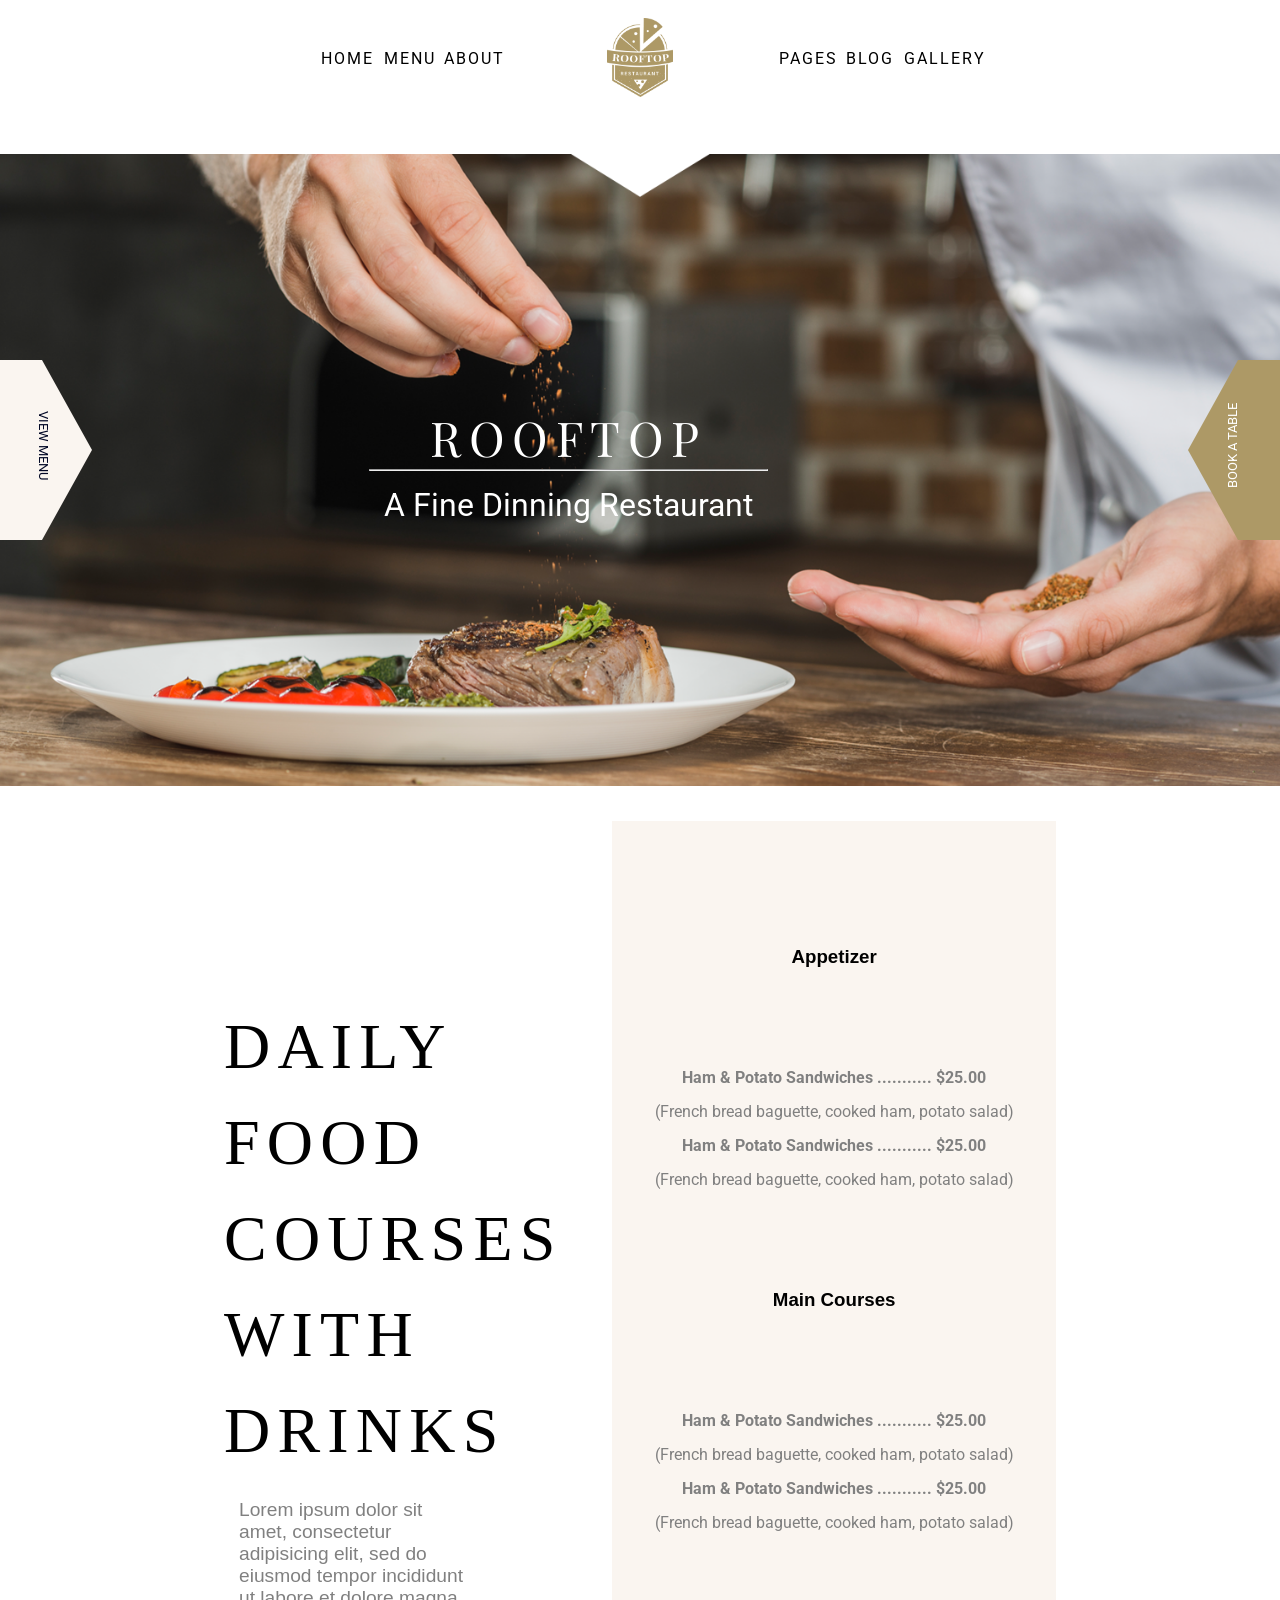
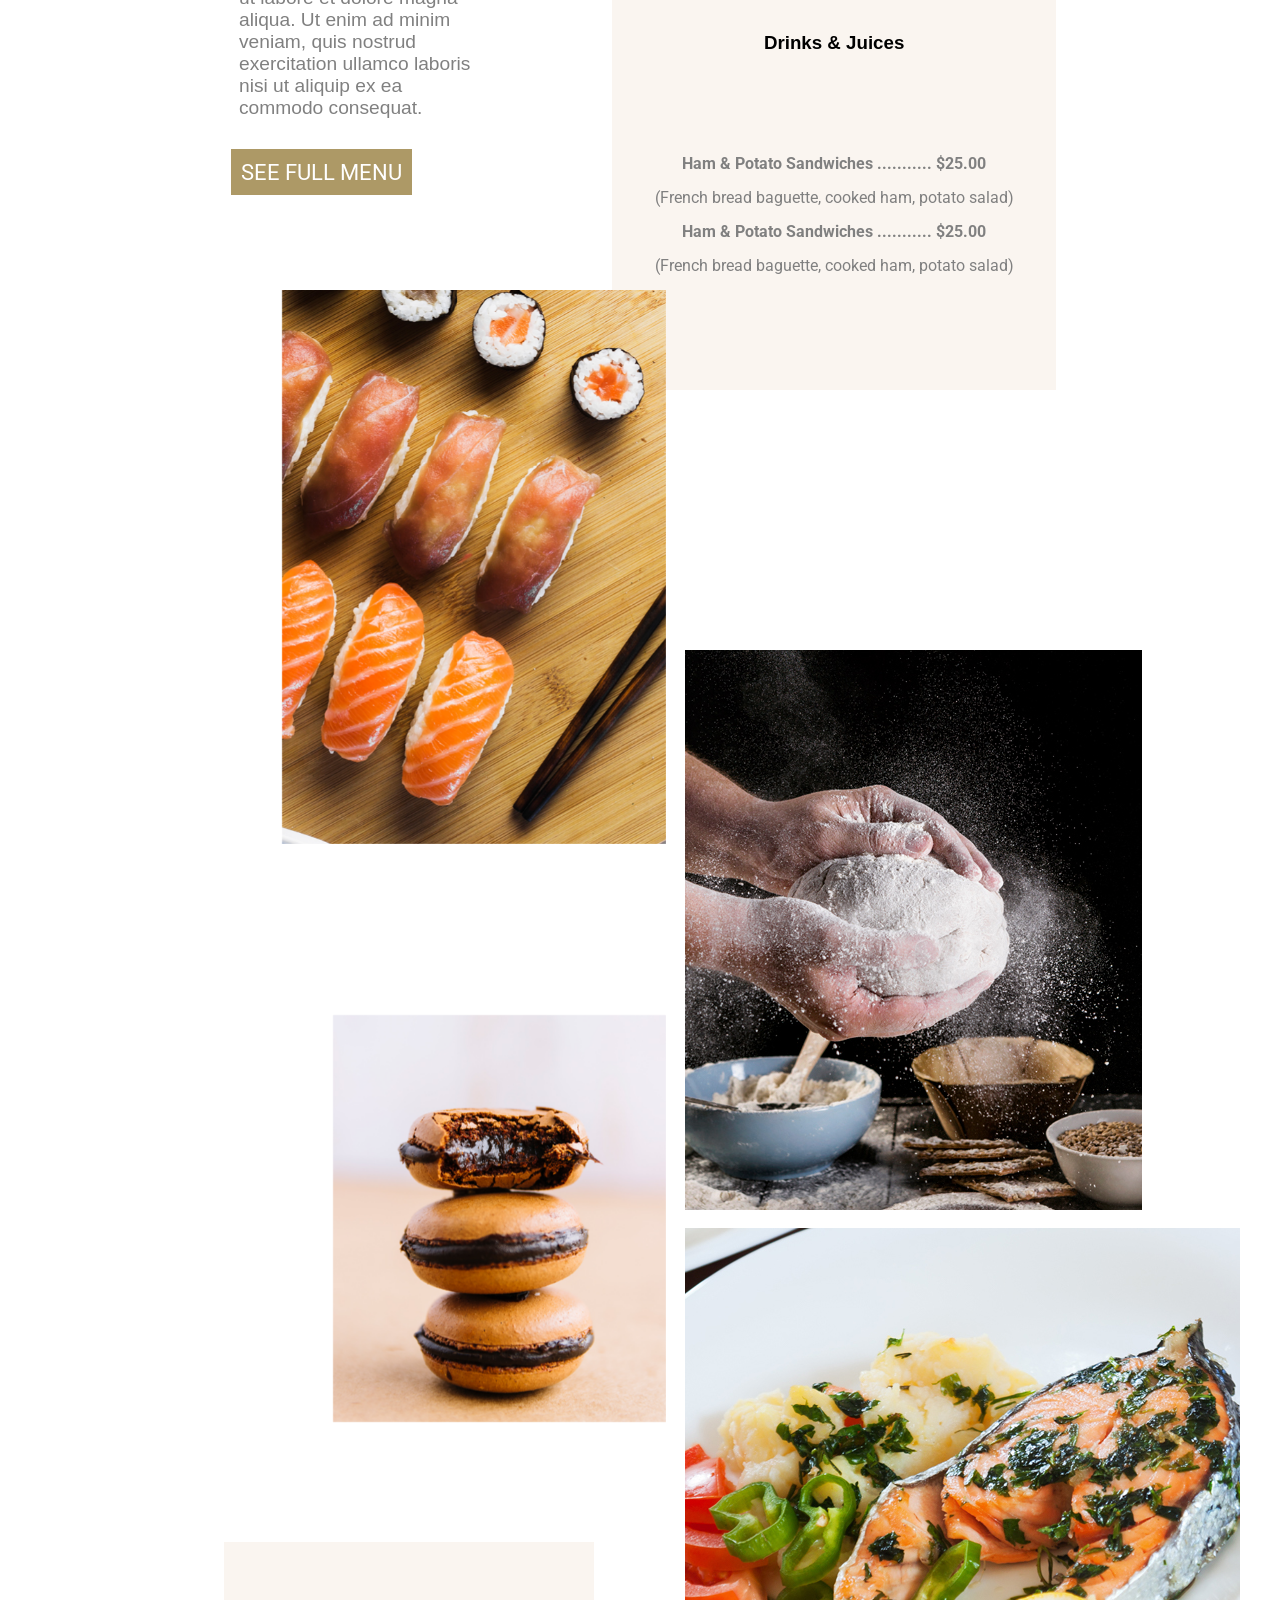
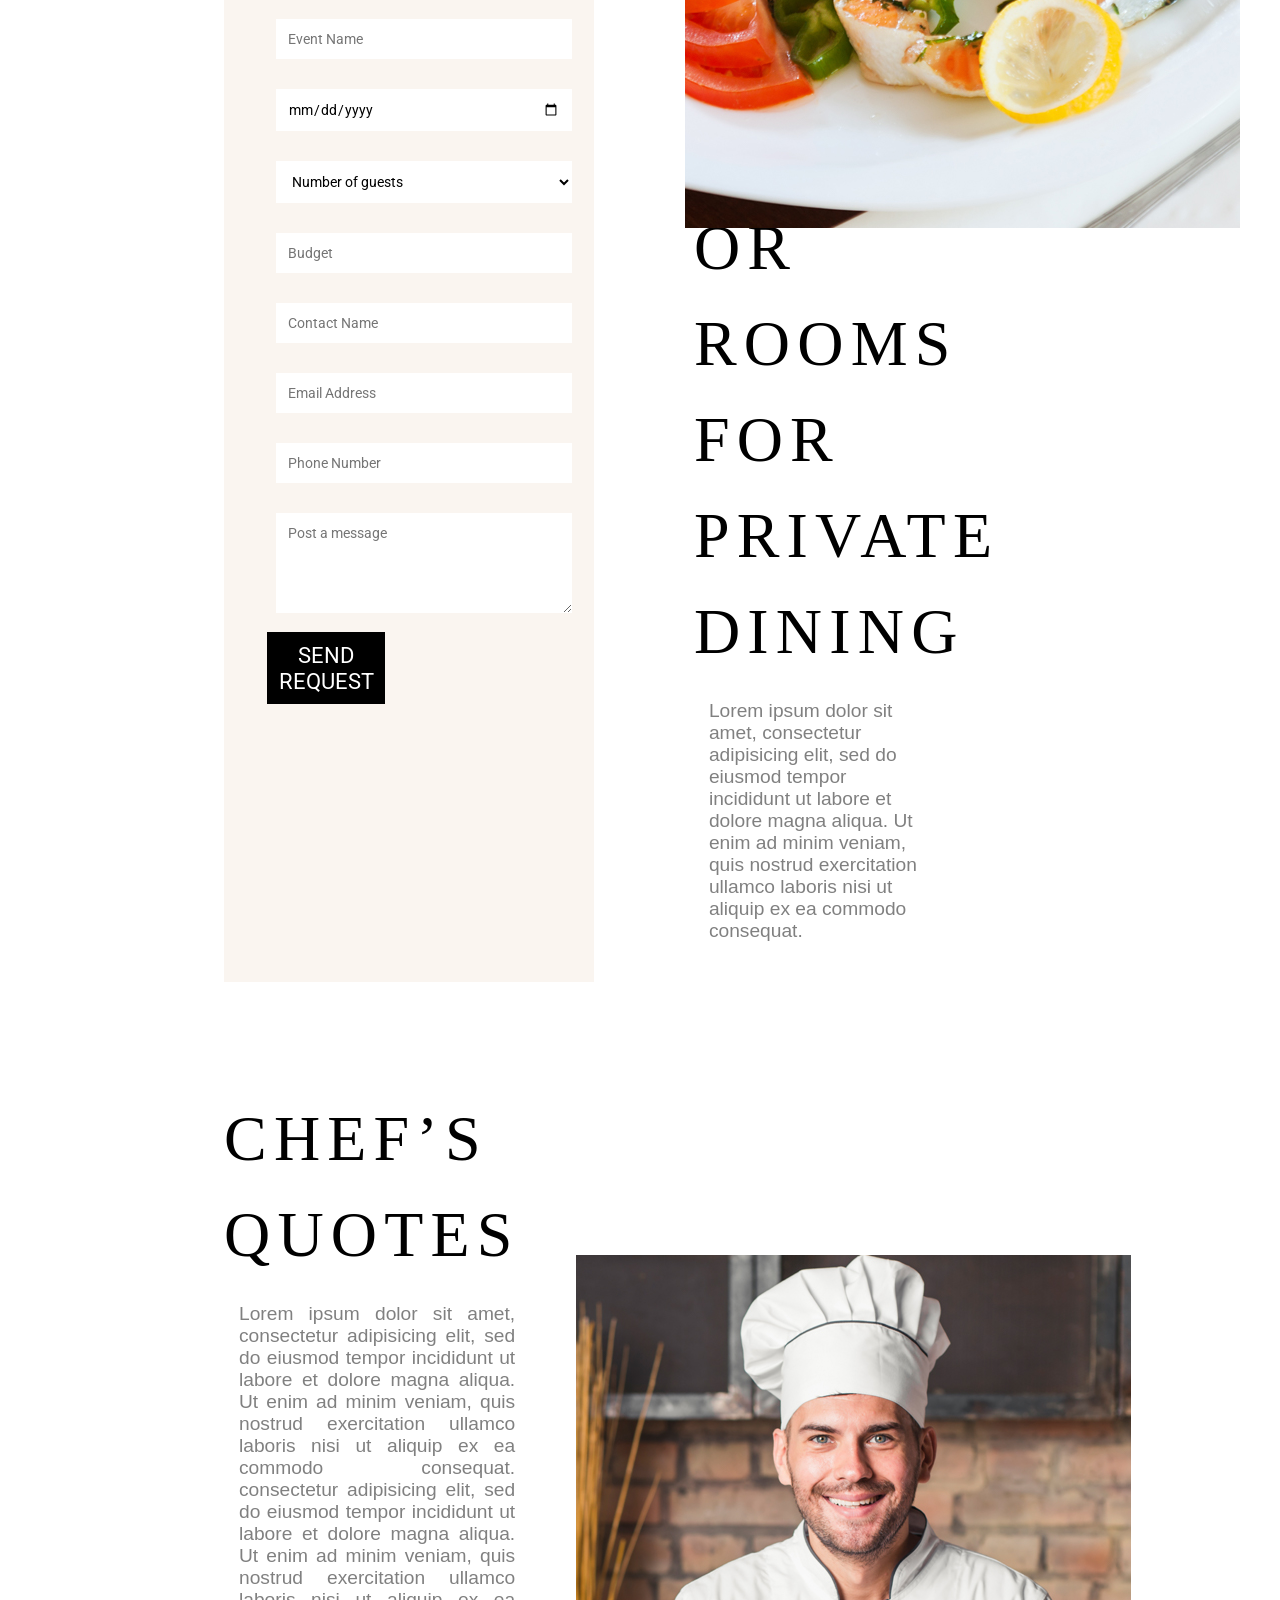
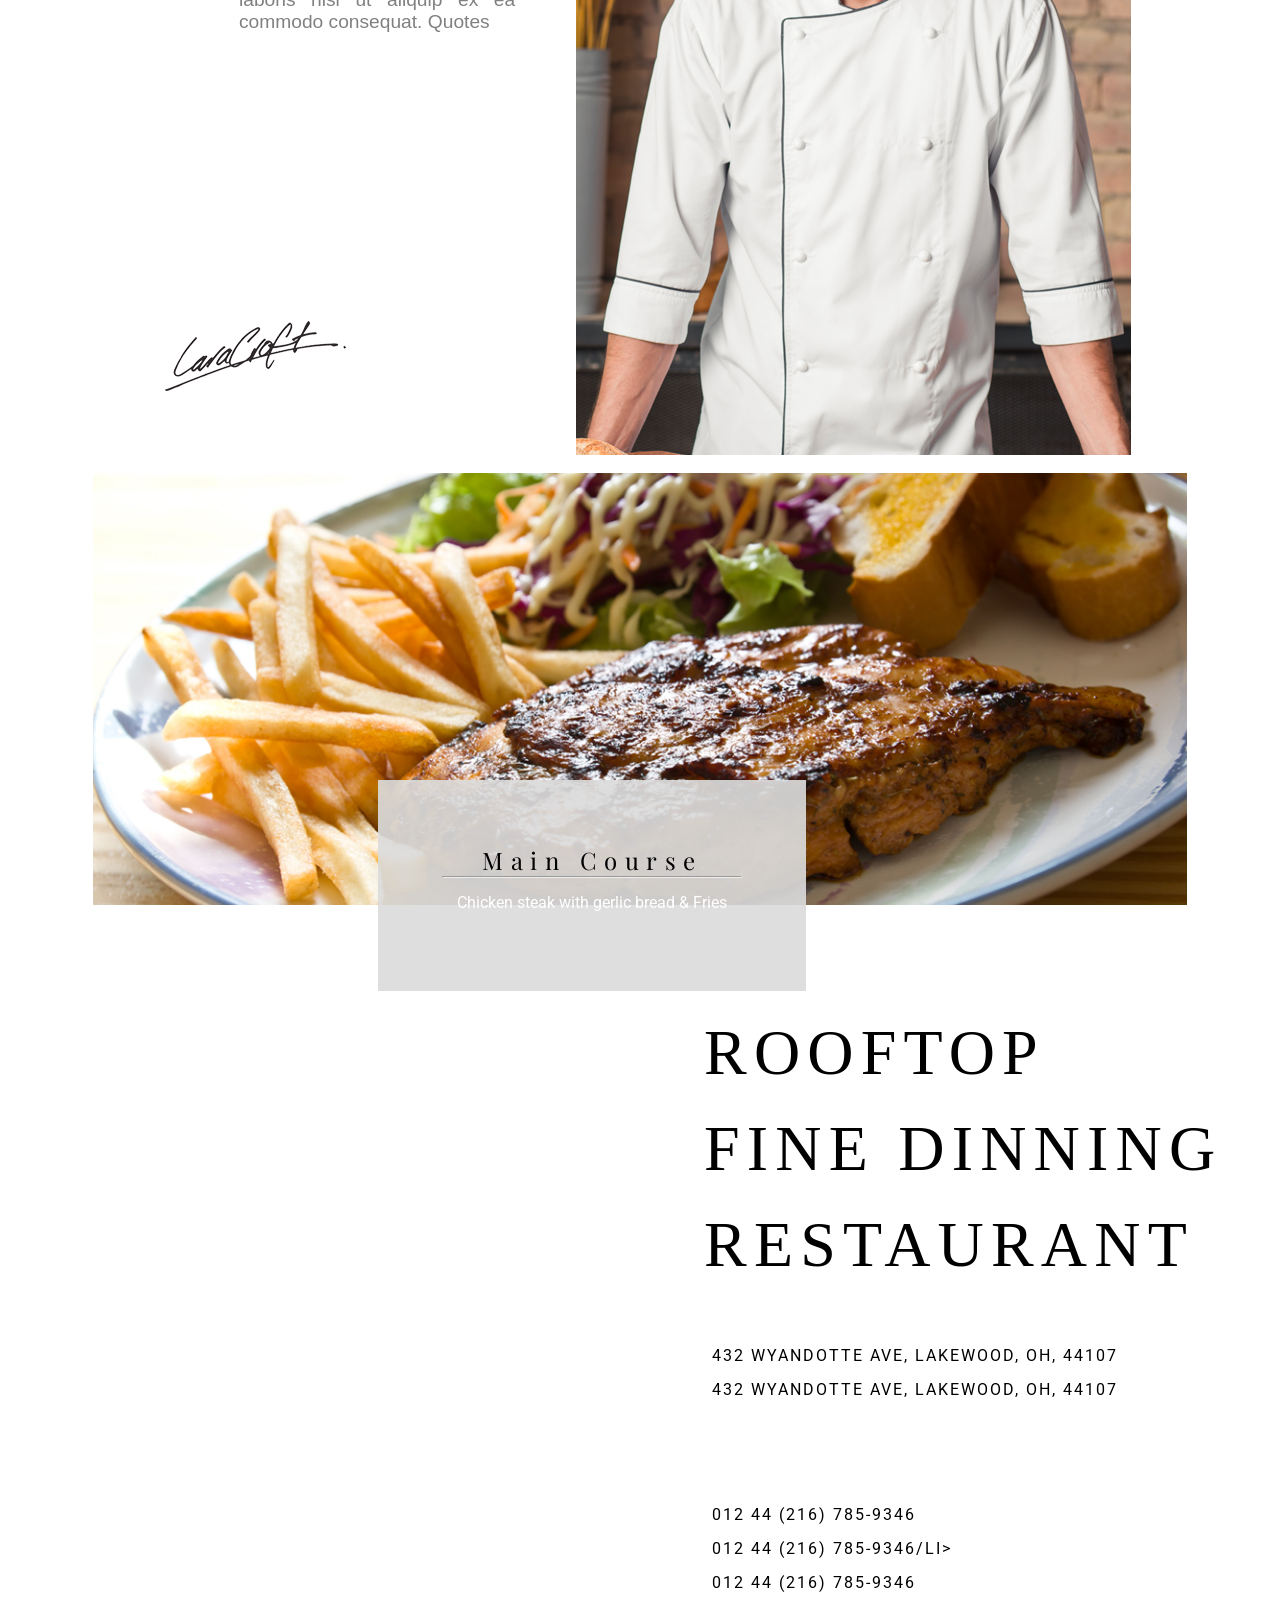
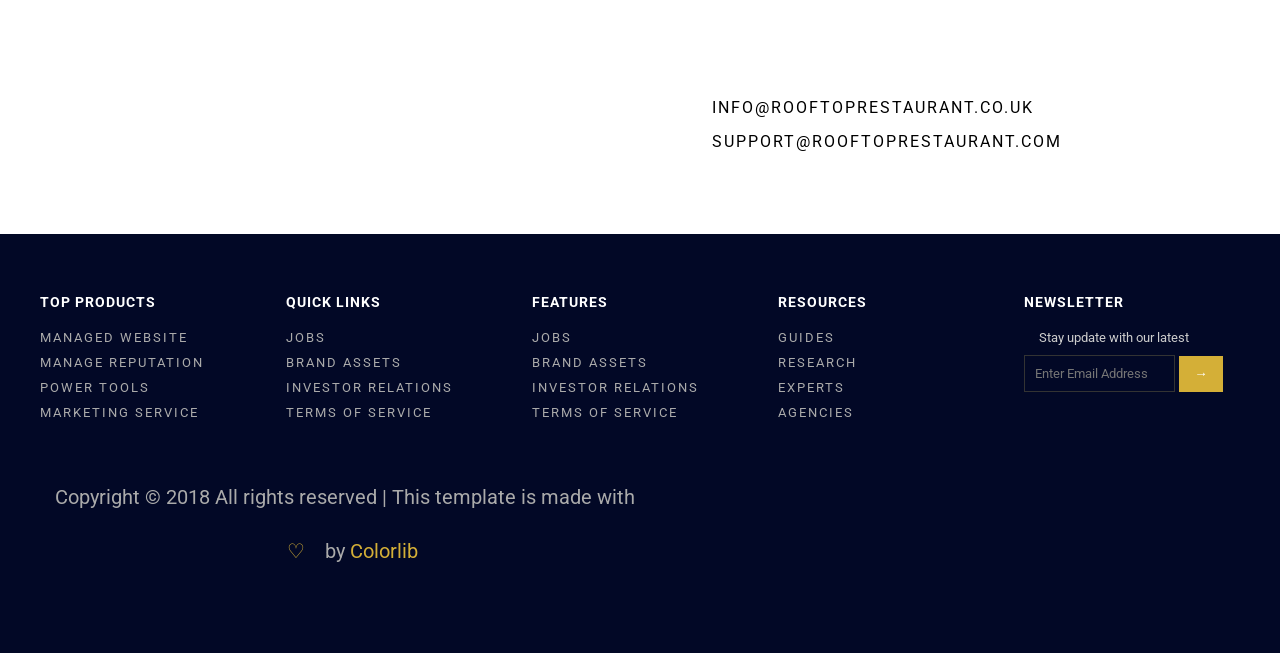
<file: index.html>
<!DOCTYPE html>
<html lang="en">
<head>
    <meta charset="UTF-8">
    <meta name="viewport" content="width=device-width, initial-scale=1.0">
    <title>Rooftop Restaurant</title>
    <link rel="stylesheet" href="style.css">
    <link rel="preconnect" href="https://fonts.googleapis.com">
    <link rel="preconnect" href="https://fonts.gstatic.com" crossorigin>
    <link href="https://fonts.googleapis.com/css2?family=Roboto:ital,wght@0,100..900;1,100..900&display=swap" rel="stylesheet">
    <link rel="preconnect" href="https://fonts.googleapis.com">
    <link rel="preconnect" href="https://fonts.gstatic.com" crossorigin>
    <link href="https://fonts.googleapis.com/css2?family=Playfair+Display:ital,wght@0,400..900;1,400..900&display=swap" rel="stylesheet">
</head>
<body>
    <header>
        <ul>
            <li><a href="index.html">Home</a></li>
            <li><a href="menu.html">Menu</a></li>
            <li><a href="about.html">About</a></li>
            <li id="logo"><img src="logo.png" alt=""></li>
            <li><a href="">Pages</a></li>
            <li><a href="">Blog</a></li>
            <li><a href="gallery.html">Gallery</a></li>
        </ul>
    </header>


    <main>
    <section id="section01">
    <div>
        <img src="book-table-bg.png" id="setadourada">
        <img src="view-menu-bg.png" id="setabranca">
    </div>
    <div id="muitafe1">
        <a href="menu.html"><p>VIEW MENU</p></a  id="comNomeDentro">
    </div>
    <div id="muitafe2">
        <a href="index.html"><p>BOOK A TABLE</p></a  id="comNomeDentro2">
    </div>
        <img src="go-down.png" id="desce">
    </section>

    <section id="nomezinho">
         <h1>ROOFTOP</h1>
        <hr>
        <p>A Fine Dinning Restaurant</p>
       
    </section>

        <div id="alinha">
            <section id="section02">
                <h1>Daily Food
                    Courses
                    with Drinks</h1>
                    <p>
                        Lorem ipsum dolor sit amet, consectetur adipisicing elit, sed do eiusmod tempor incididunt ut labore et dolore magna aliqua. Ut enim ad minim veniam, quis nostrud exercitation ullamco laboris nisi ut aliquip ex ea commodo consequat.
                    </p>
                    <duv id="button">
                        <a href="menu.html">SEE FULL MENU</a>
                    </duv>
            </section>
            <section id="section03">
                <h3>Appetizer</h3>
                <h4>Ham & Potato Sandwiches ........... $25.00</h4>
                <p>(French bread baguette, cooked ham, potato salad)</p>
                <h4>Ham & Potato Sandwiches ........... $25.00</h4>
                <p>(French bread baguette, cooked ham, potato salad)</p>

                <h3>Main Courses</h3>
                <h4>Ham & Potato Sandwiches ........... $25.00</h4>
                <p>(French bread baguette, cooked ham, potato salad)</p>
                <h4>Ham & Potato Sandwiches ........... $25.00</h4>
                <p>(French bread baguette, cooked ham, potato salad)</p>

                <h3>Drinks & Juices</h3>
                <h4>Ham & Potato Sandwiches ........... $25.00</h4>
                <p>(French bread baguette, cooked ham, potato salad)</p>
                <h4>Ham & Potato Sandwiches ........... $25.00</h4>
                <p>(French bread baguette, cooked ham, potato salad)</p>
            </section>
        </div>


        <section id="section04">
                <img src="g1.jpg" id="sushi">
                <img src="g2.jpg" id="massa">
                <img src="g3.jpg" id="biscoitin">
                <img src="g4.jpg" id="naosei">
        </section>
    </main>


    <div id="alinha2">
    <section id = "section05">
        <form>
            <input type="text" placeholder="Event Name" required>
            <input type="date" placeholder="Event Date" required>
            <select>
            <option value="1">Number of guests</option>
            <option>Number of guests 1</option>
            <option>Number of guests 2</option>
            <option>Number of guests 3</option>
            </select>
            <input type="number" placeholder="Budget" required>
            <input type="text" placeholder="Contact Name" required>
            <input type="email" placeholder="Email Address" required>
            <input type="tel" placeholder="Phone Number" required>
            <textarea placeholder="Post a message" required></textarea>
            <button type="submit" id="butao">SEND REQUEST</button>
        </form>
     </section>

     <section id="section06">
         <h1>Book a
            Table or
            Rooms<br>
             for<br>
            private
            dining</h1>
            <p>
             Lorem ipsum dolor sit amet, consectetur adipisicing elit, sed do eiusmod tempor incididunt ut labore et dolore magna aliqua. Ut enim ad minim veniam, quis nostrud exercitation ullamco laboris nisi ut aliquip ex ea commodo consequat.
            </p>
     </section>
         </div>


        <div id="alinha3">
         <section id="section07">
                <img src="chefs-quotes.jpg" id="chef">
        </section>
             <section id="section08">
            <h1>Chef’s
            Quotes
            </h1>
            <p>
            Lorem ipsum dolor sit amet, consectetur adipisicing elit, sed do eiusmod tempor incididunt ut labore et dolore magna aliqua. Ut enim ad minim veniam, quis nostrud exercitation ullamco laboris nisi ut aliquip ex ea commodo consequat. consectetur adipisicing elit, sed do eiusmod tempor incididunt ut labore et dolore magna aliqua. Ut enim ad minim veniam, quis nostrud exercitation ullamco laboris nisi ut aliquip ex ea commodo consequat. Quotes
            <img src="signature.png" id="assinatura">
            </section>
            </div>
            <section id="alinha4">     
            </section>

            <section id="section09">
                <div id="MainCourse">
                    <h1>Main Course</h1>
                    <hr>
                    <p>Chicken steak with gerlic bread & Fries</p>
                </div>
            </section>
            <section id="section10">
                 <h1>Rooftop<br>
                    Fine Dinning<br>
                    Restaurant </h1>

                    <ul>
                    <p><li>432 Wyandotte Ave, Lakewood, OH, 44107</li></p>
                    <p><li>432 Wyandotte Ave, Lakewood, OH, 44107</li></p>
                    </ul>

                    <ul>
                    <p><li>012 44 (216) 785-9346</li></p>
                    <p><li>012 44 (216) 785-9346/li></p>
                    <p><li>012 44 (216) 785-9346</li></p>
                    </ul>

                    <ul>
                    <p><li>info@rooftoprestaurant.co.uk</li></p>
                    <p><li>support@rooftoprestaurant.com</li></p>
                    </ul>


            </section>

    <footer id="footer">
    <div class="footerquadradão">

        <div class="footer-col">
            <h3>TOP PRODUCTS</h3>
            <ul>
                <li>Managed Website</li>
                <li>Manage Reputation</li>
                <li>Power Tools</li>
                <li>Marketing Service</li>
            </ul>
        </div>

        <div class="footer-col">
            <h3>QUICK LINKS</h3>
            <ul>
                <li>Jobs</li>
                <li>Brand Assets</li>
                <li>Investor Relations</li>
                <li>Terms of Service</li>
            </ul>
        </div>

        <div class="footer-col">
            <h3>FEATURES</h3>
            <ul>
                <li>Jobs</li>
                <li>Brand Assets</li>
                <li>Investor Relations</li>
                <li>Terms of Service</li>
            </ul>
        </div>

        <div class="footer-col">
            <h3>RESOURCES</h3>
            <ul>
                <li>Guides</li>
                <li>Research</li>
                <li>Experts</li>
                <li>Agencies</li>
            </ul>
        </div>

        <div class="footer-col newsletter">
            <h3>NEWSLETTER</h3>
            <p>Stay update with our latest</p>
            <div class="input-box">
                <input type="email" placeholder="Enter Email Address">
                <button>→</button>
            </div>
        </div>

    </div>

    <div class="footer-bottom">
        <p>Copyright © 2018 All rights reserved | This template is made with</p><p id="coracao">♡</p> by <a>Colorlib</a></p>
    </div>
</footer>
</body>
</html>
</file>
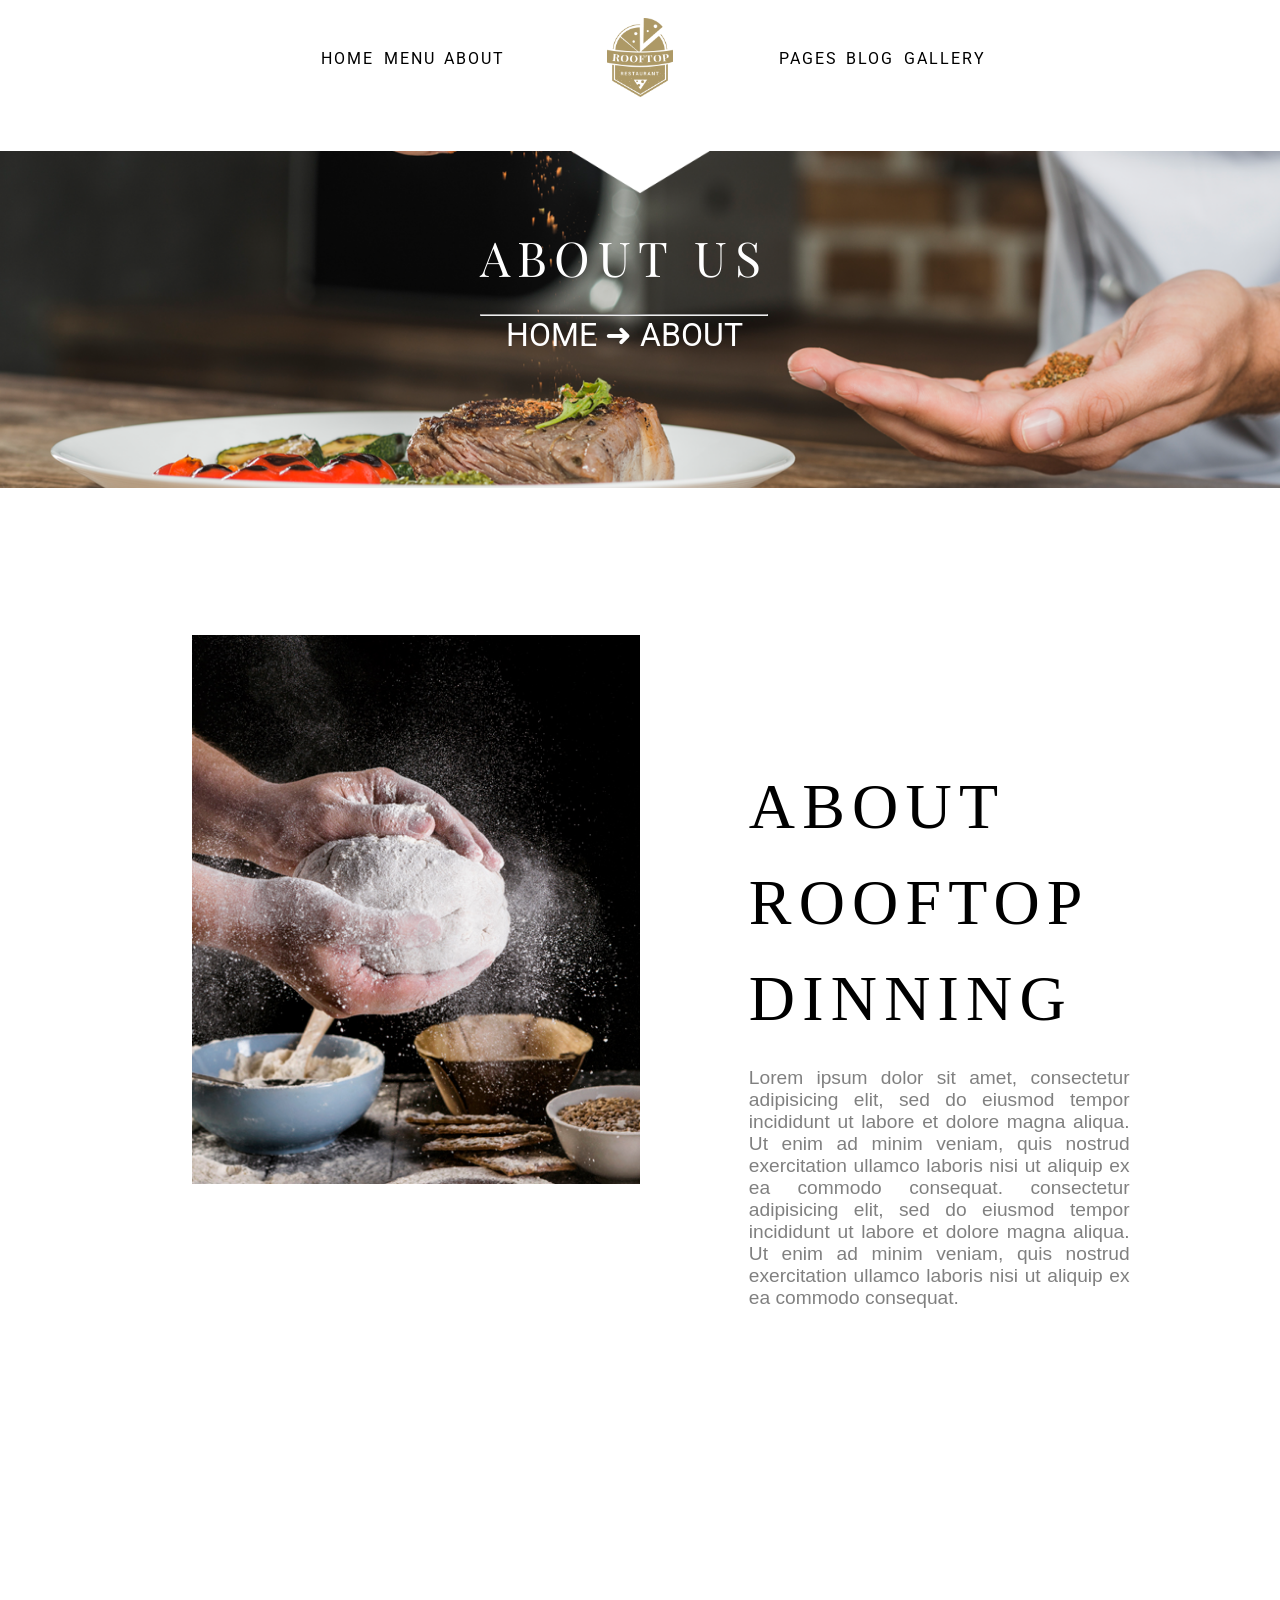
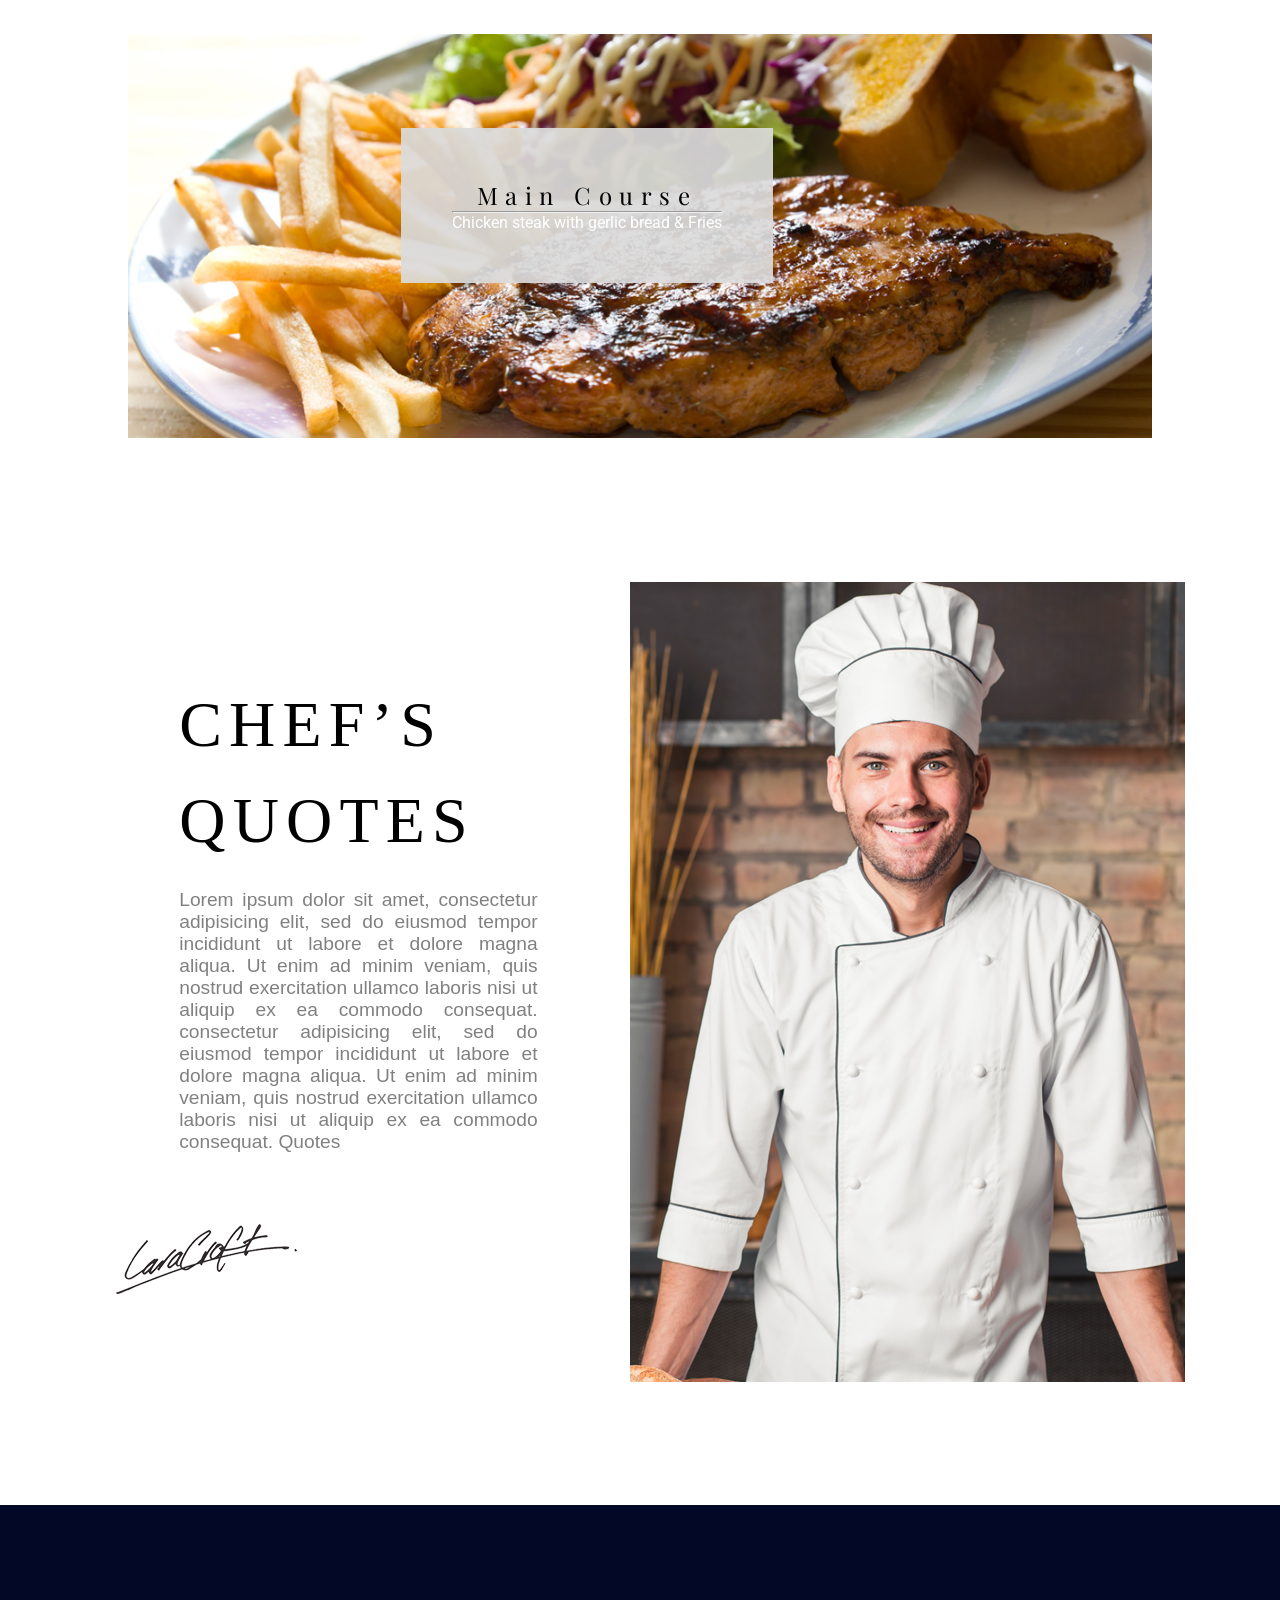
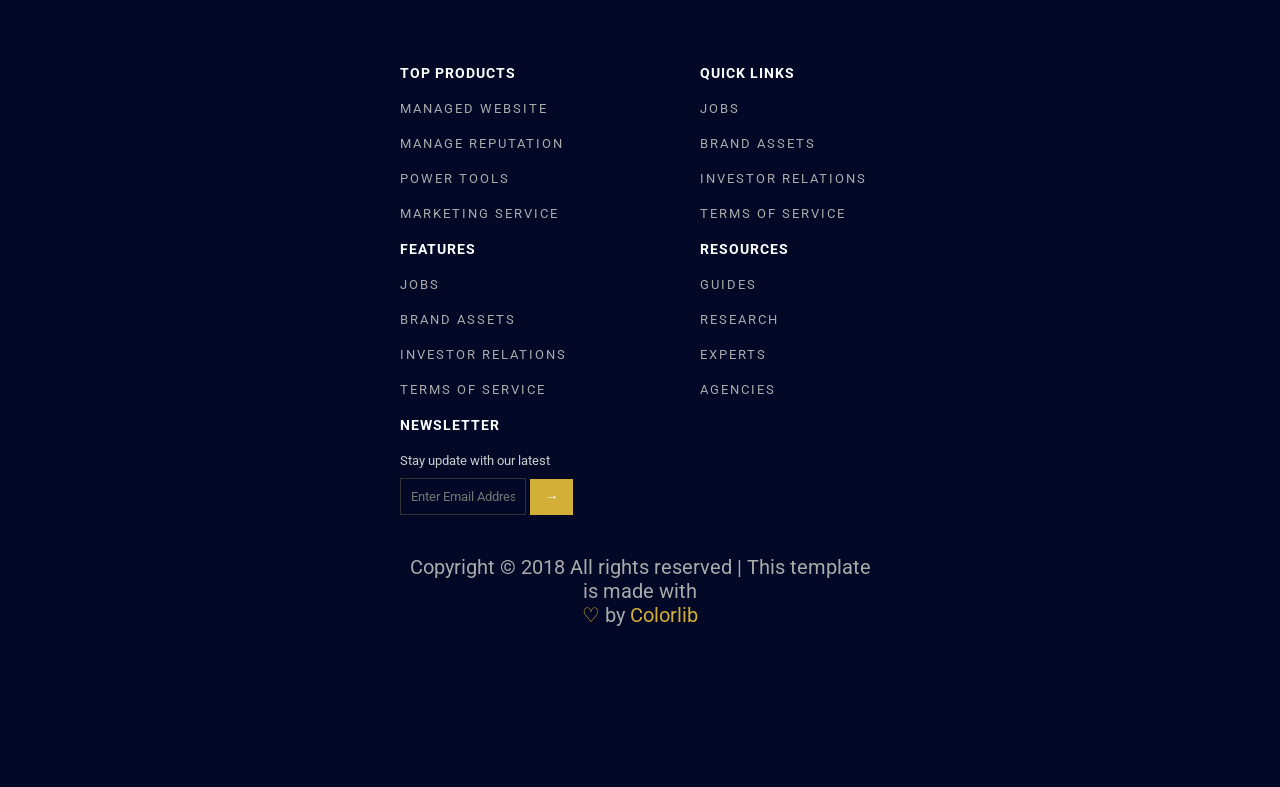
<file: about.html>
<!DOCTYPE html>
<html lang="en">
<head>
    <meta charset="UTF-8">
    <meta name="viewport" content="width=device-width, initial-scale=1.0">
    <title>Rooftop Restaurant</title>
    <link rel="stylesheet" href="about.css">
    <link rel="preconnect" href="https://fonts.googleapis.com">
    <link rel="preconnect" href="https://fonts.gstatic.com" crossorigin>
    <link href="https://fonts.googleapis.com/css2?family=Roboto:ital,wght@0,100..900;1,100..900&display=swap" rel="stylesheet">
    <link rel="preconnect" href="https://fonts.googleapis.com">
    <link rel="preconnect" href="https://fonts.gstatic.com" crossorigin>
    <link href="https://fonts.googleapis.com/css2?family=Playfair+Display:ital,wght@0,400..900;1,400..900&display=swap" rel="stylesheet">
</head>
<body>
        <header>
        <ul>
            <li><a href="index.html">Home</a></li>
            <li><a href="menu.html">Menu</a></li>
            <li><a href="about.html">About</a></li>
            <li id="logo"><img src="logo.png" alt=""></li>
            <li><a href="">Pages</a></li>
            <li><a href="">Blog</a></li>
            <li><a href="gallery.html">Gallery</a></li>
        </ul>
    </header>
    <main>
    <section id="section01">
     </section>
    <section id="nomezinho">
             <h1>ABOUT US</h1>
            <hr>
            <p><a href="index.html" class="nomezinholink">HOME</a>
            <span class="seta">➜</span>
            <a href="about.html" class="nomezinholink">ABOUT</a></p>
     </section>
         <div id="alinha">
             <section id="section02">
                <img src="g2.jpg">
            </section>
             <section id="section03">
            <h1>
                About<br>
                Rooftop<br>
                Dinning
            </h1>
            <p>
             Lorem ipsum dolor sit amet, consectetur adipisicing elit, sed do eiusmod tempor incididunt ut labore et dolore magna aliqua. Ut enim ad minim veniam, quis nostrud exercitation ullamco laboris nisi ut aliquip ex ea commodo consequat. consectetur adipisicing elit, sed do eiusmod tempor incididunt ut labore et dolore magna aliqua. Ut enim ad minim veniam, quis nostrud exercitation ullamco laboris nisi ut aliquip ex ea commodo consequat.
            </p>
            </section>
         </div>
            <section id="section04">
                <div id="MainCourse">
                    <h1>Main Course</h1>
                    <hr>
                    <p>Chicken steak with gerlic bread & Fries</p>
                </div>
        <div id="alinha2">
         <section id="section05">
                <img src="chefs-quotes.jpg" id="chef">
        </section>
             <section id="section06">
            <h1>Chef’s<br>
            Quotes
            </h1>
            <p>
            Lorem ipsum dolor sit amet, consectetur adipisicing elit, sed do eiusmod tempor incididunt ut labore et dolore magna aliqua. Ut enim ad minim veniam, quis nostrud exercitation ullamco laboris nisi ut aliquip ex ea commodo consequat. consectetur adipisicing elit, sed do eiusmod tempor incididunt ut labore et dolore magna aliqua. Ut enim ad minim veniam, quis nostrud exercitation ullamco laboris nisi ut aliquip ex ea commodo consequat. Quotes
            <img src="signature.png" id="assinatura">
            </section>
            </div>
        </main>
    <footer id="footer">
    <div class="footerquadradão">

        <div class="footer-col">
            <h3>TOP PRODUCTS</h3>
            <ul>
                <li>Managed Website</li>
                <li>Manage Reputation</li>
                <li>Power Tools</li>
                <li>Marketing Service</li>
            </ul>
        </div>

        <div class="footer-col">
            <h3>QUICK LINKS</h3>
            <ul>
                <li>Jobs</li>
                <li>Brand Assets</li>
                <li>Investor Relations</li>
                <li>Terms of Service</li>
            </ul>
        </div>

        <div class="footer-col">
            <h3>FEATURES</h3>
            <ul>
                <li>Jobs</li>
                <li>Brand Assets</li>
                <li>Investor Relations</li>
                <li>Terms of Service</li>
            </ul>
        </div>

        <div class="footer-col">
            <h3>RESOURCES</h3>
            <ul>
                <li>Guides</li>
                <li>Research</li>
                <li>Experts</li>
                <li>Agencies</li>
            </ul>
        </div>

        <div class="footer-col newsletter">
            <h3>NEWSLETTER</h3>
            <p>Stay update with our latest</p>
            <div class="input-box">
                <input type="email" placeholder="Enter Email Address">
                <button>→</button>
            </div>
        </div>

    </div>

    <div class="footer-bottom">
        <p>Copyright © 2018 All rights reserved | This template is made with</p><p id="coracao">♡</p> by <a>Colorlib</a></p>
    </div>
</footer>
</body>
</html>
</file>
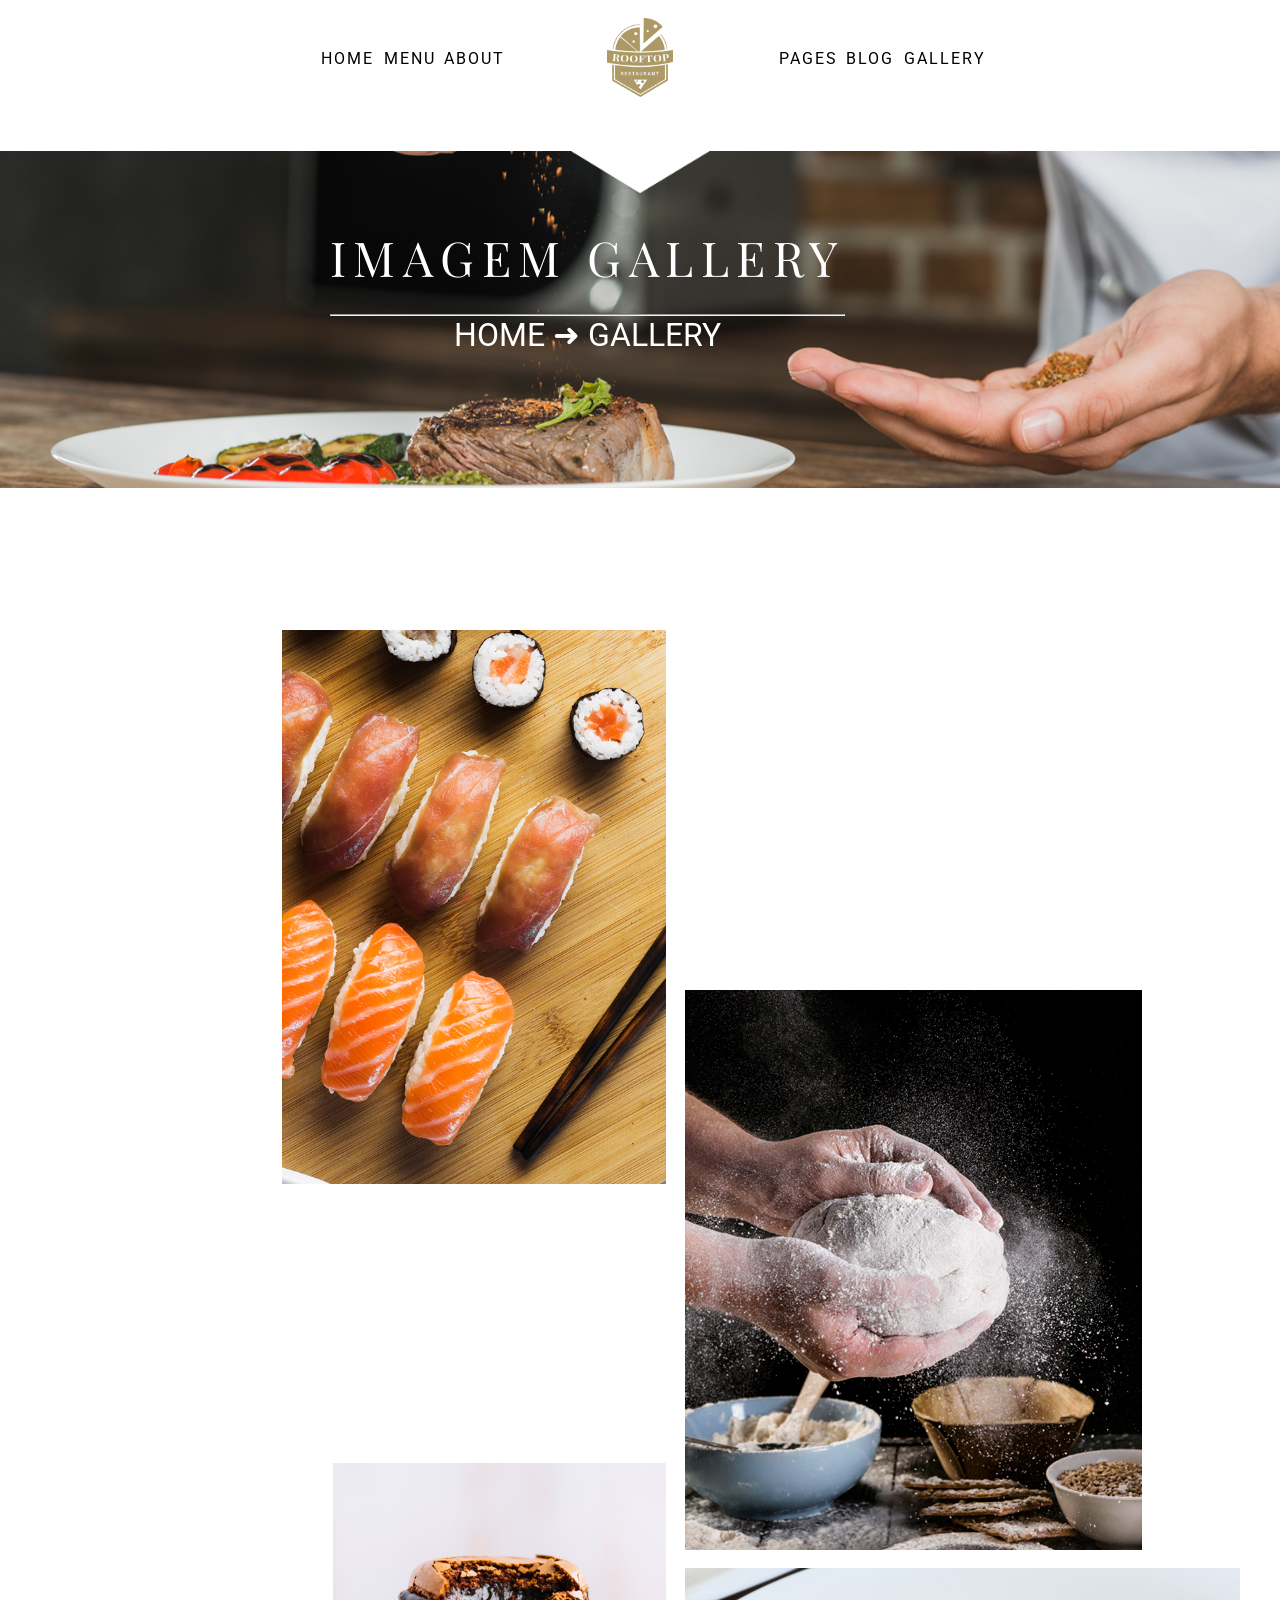
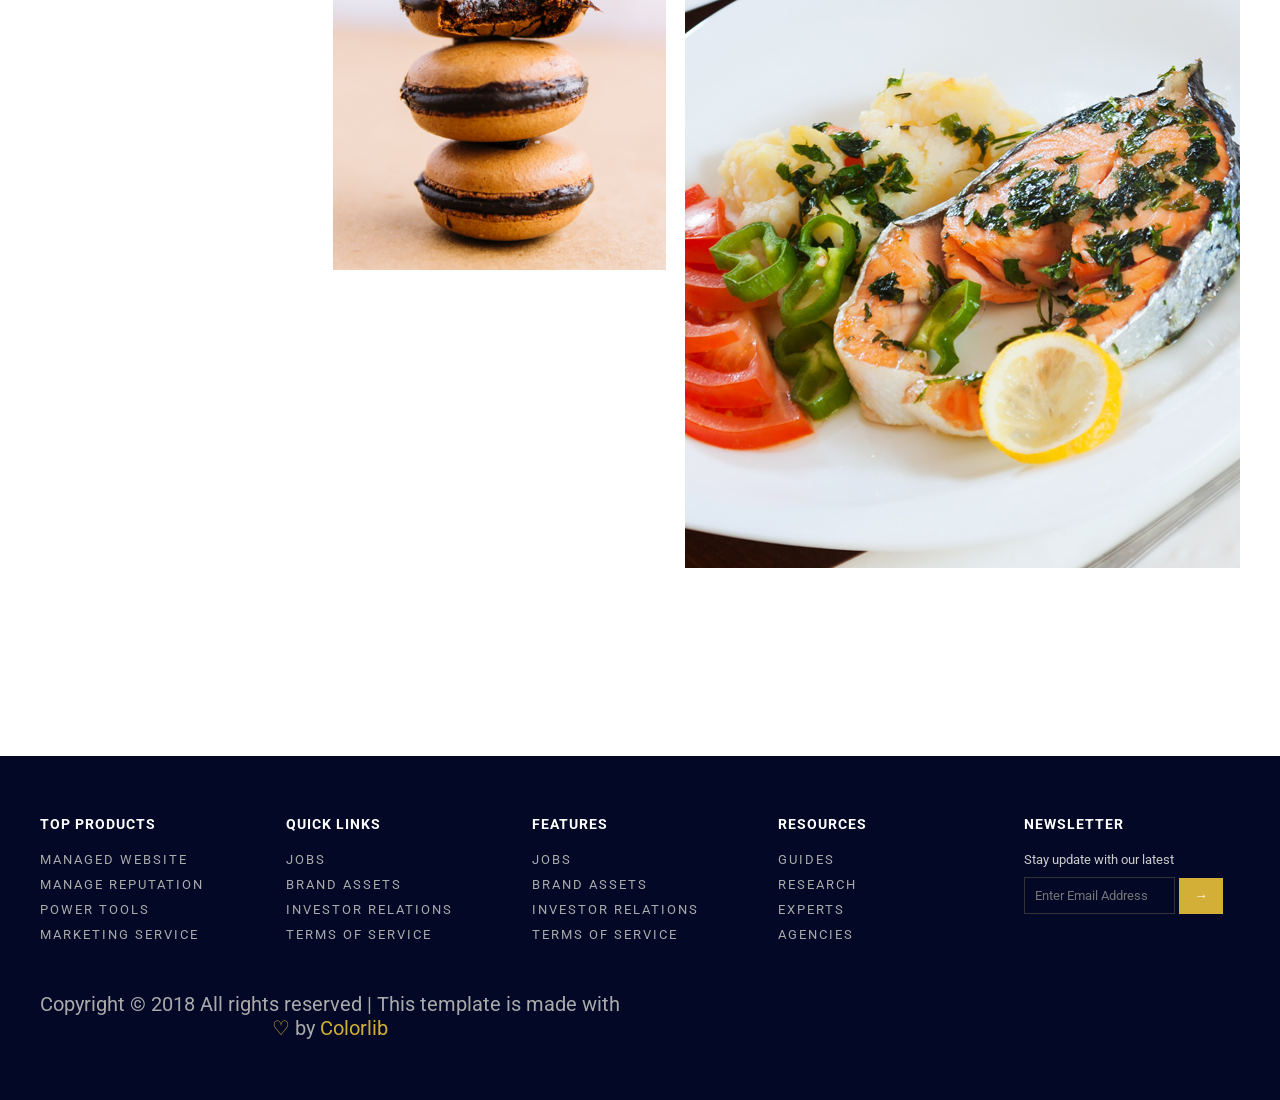
<file: gallery.html>
<!DOCTYPE html>
<html lang="en">
<head>
    <meta charset="UTF-8">
    <meta name="viewport" content="width=device-width, initial-scale=1.0">
    <title>Rooftop Restaurant</title>
    <link rel="stylesheet" href="gallery.css">
    <link rel="preconnect" href="https://fonts.googleapis.com">
    <link rel="preconnect" href="https://fonts.gstatic.com" crossorigin>
    <link href="https://fonts.googleapis.com/css2?family=Roboto:ital,wght@0,100..900;1,100..900&display=swap" rel="stylesheet">
    <link rel="preconnect" href="https://fonts.googleapis.com">
    <link rel="preconnect" href="https://fonts.gstatic.com" crossorigin>
    <link href="https://fonts.googleapis.com/css2?family=Playfair+Display:ital,wght@0,400..900;1,400..900&display=swap" rel="stylesheet">
</head>
<body>
        <header>
        <ul>
            <li><a href="index.html">Home</a></li>
            <li><a href="menu.html">Menu</a></li>
            <li><a href="about.html">About</a></li>
            <li id="logo"><img src="logo.png" alt=""></li>
            <li><a href="">Pages</a></li>
            <li><a href="">Blog</a></li>
            <li><a href="gallery.html">Gallery</a></li>
        </ul>
    </header>
    <main>
        <section id="section01">
        </section>
        <section id="nomezinho">
             <h1>IMAGEM GALLERY</h1>
            <hr>
            <p><a href="index.html" class="nomezinholink">HOME</a>
            <span class="seta">➜</span>
            <a href="gallery.html" class="nomezinholink">GALLERY</a></p>
        </section>
        <section id="section04">
                <img src="g1.jpg" id="sushi">
                <img src="g2.jpg" id="massa">
                <img src="g3.jpg" id="biscoitin">
                <img src="g4.jpg" id="naosei">
        </section>
        
        <footer id="footer">
    <div class="footerquadradão">

        <div class="footer-col">
            <h3>TOP PRODUCTS</h3>
            <ul>
                <li>Managed Website</li>
                <li>Manage Reputation</li>
                <li>Power Tools</li>
                <li>Marketing Service</li>
            </ul>
        </div>

        <div class="footer-col">
            <h3>QUICK LINKS</h3>
            <ul>
                <li>Jobs</li>
                <li>Brand Assets</li>
                <li>Investor Relations</li>
                <li>Terms of Service</li>
            </ul>
        </div>

        <div class="footer-col">
            <h3>FEATURES</h3>
            <ul>
                <li>Jobs</li>
                <li>Brand Assets</li>
                <li>Investor Relations</li>
                <li>Terms of Service</li>
            </ul>
        </div>

        <div class="footer-col">
            <h3>RESOURCES</h3>
            <ul>
                <li>Guides</li>
                <li>Research</li>
                <li>Experts</li>
                <li>Agencies</li>
            </ul>
        </div>

        <div class="footer-col newsletter">
            <h3>NEWSLETTER</h3>
            <p>Stay update with our latest</p>
            <div class="input-box">
                <input type="email" placeholder="Enter Email Address">
                <button>→</button>
            </div>
        </div>

    </div>

    <div class="footer-bottom">
        <p>Copyright © 2018 All rights reserved | This template is made with</p><p id="coracao">♡</p> by <a>Colorlib</a></p>
    </div>
</footer>
</body>
</html>
</file>
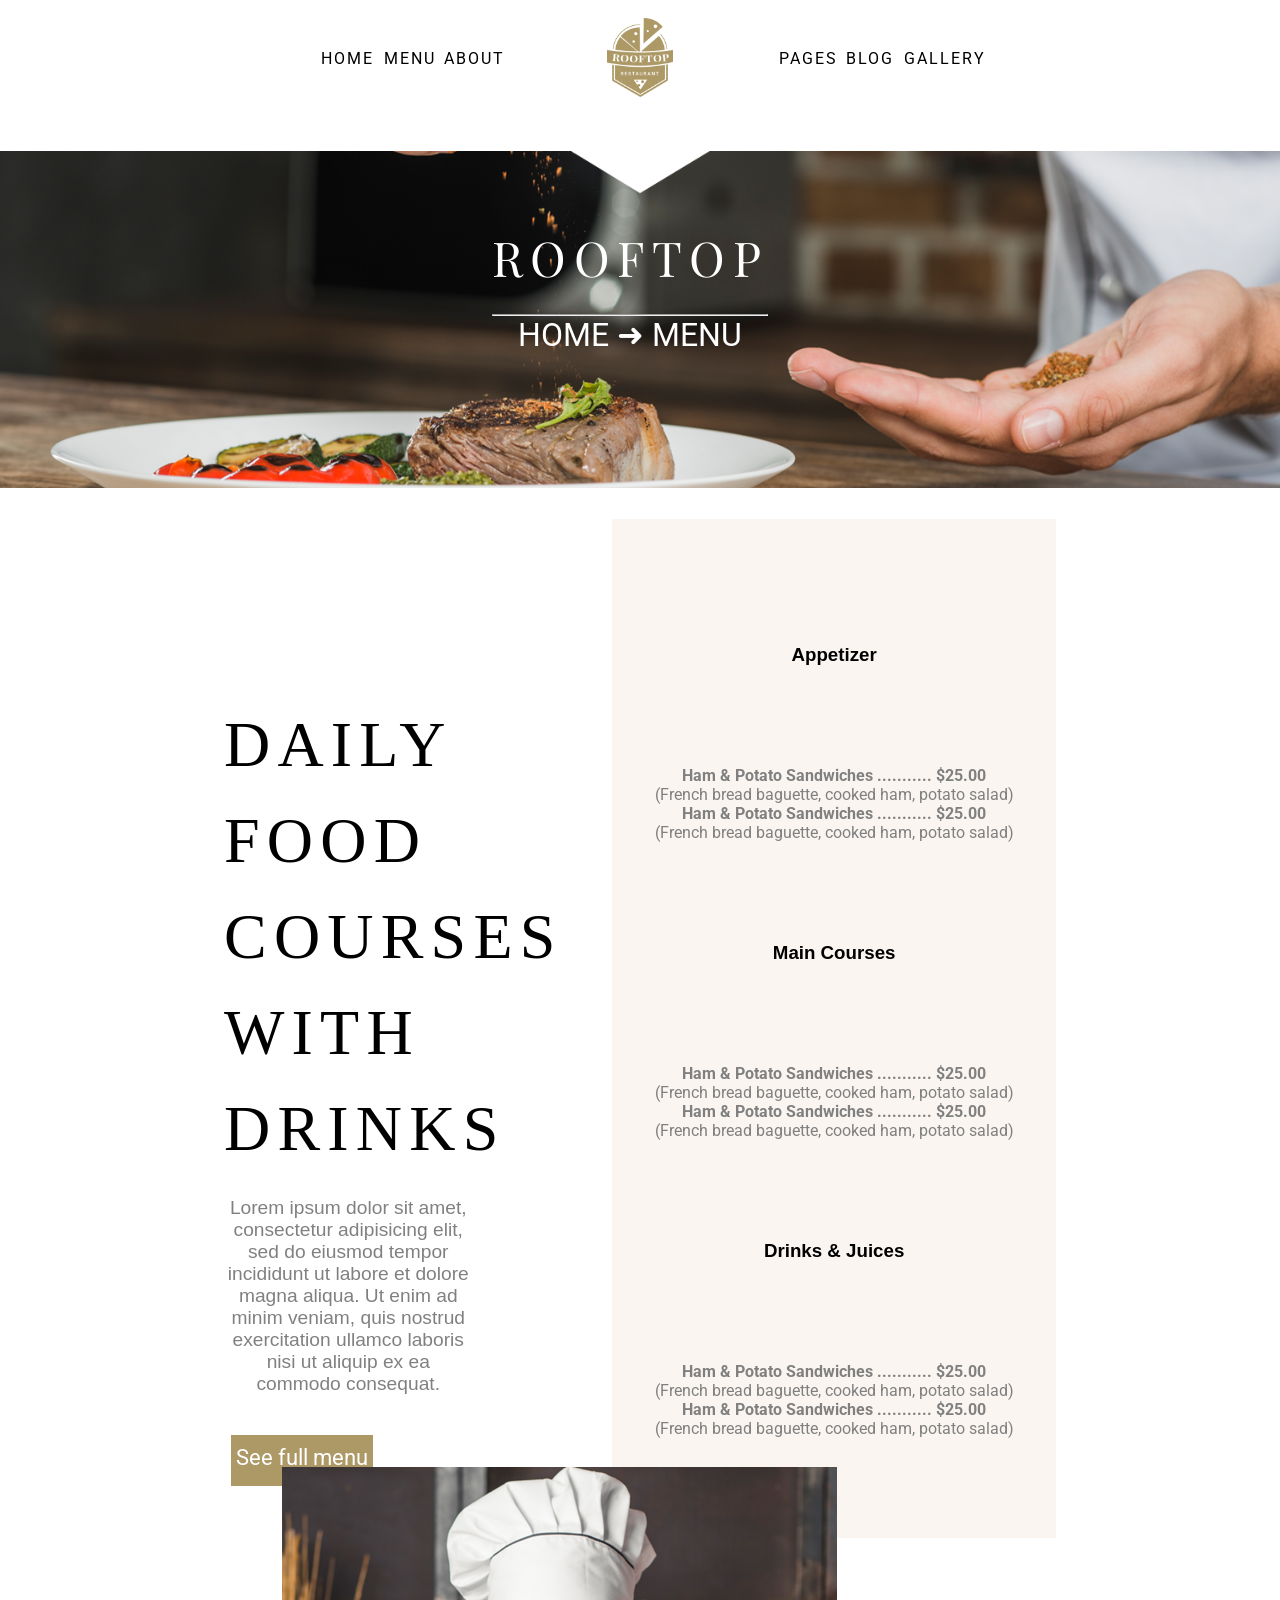
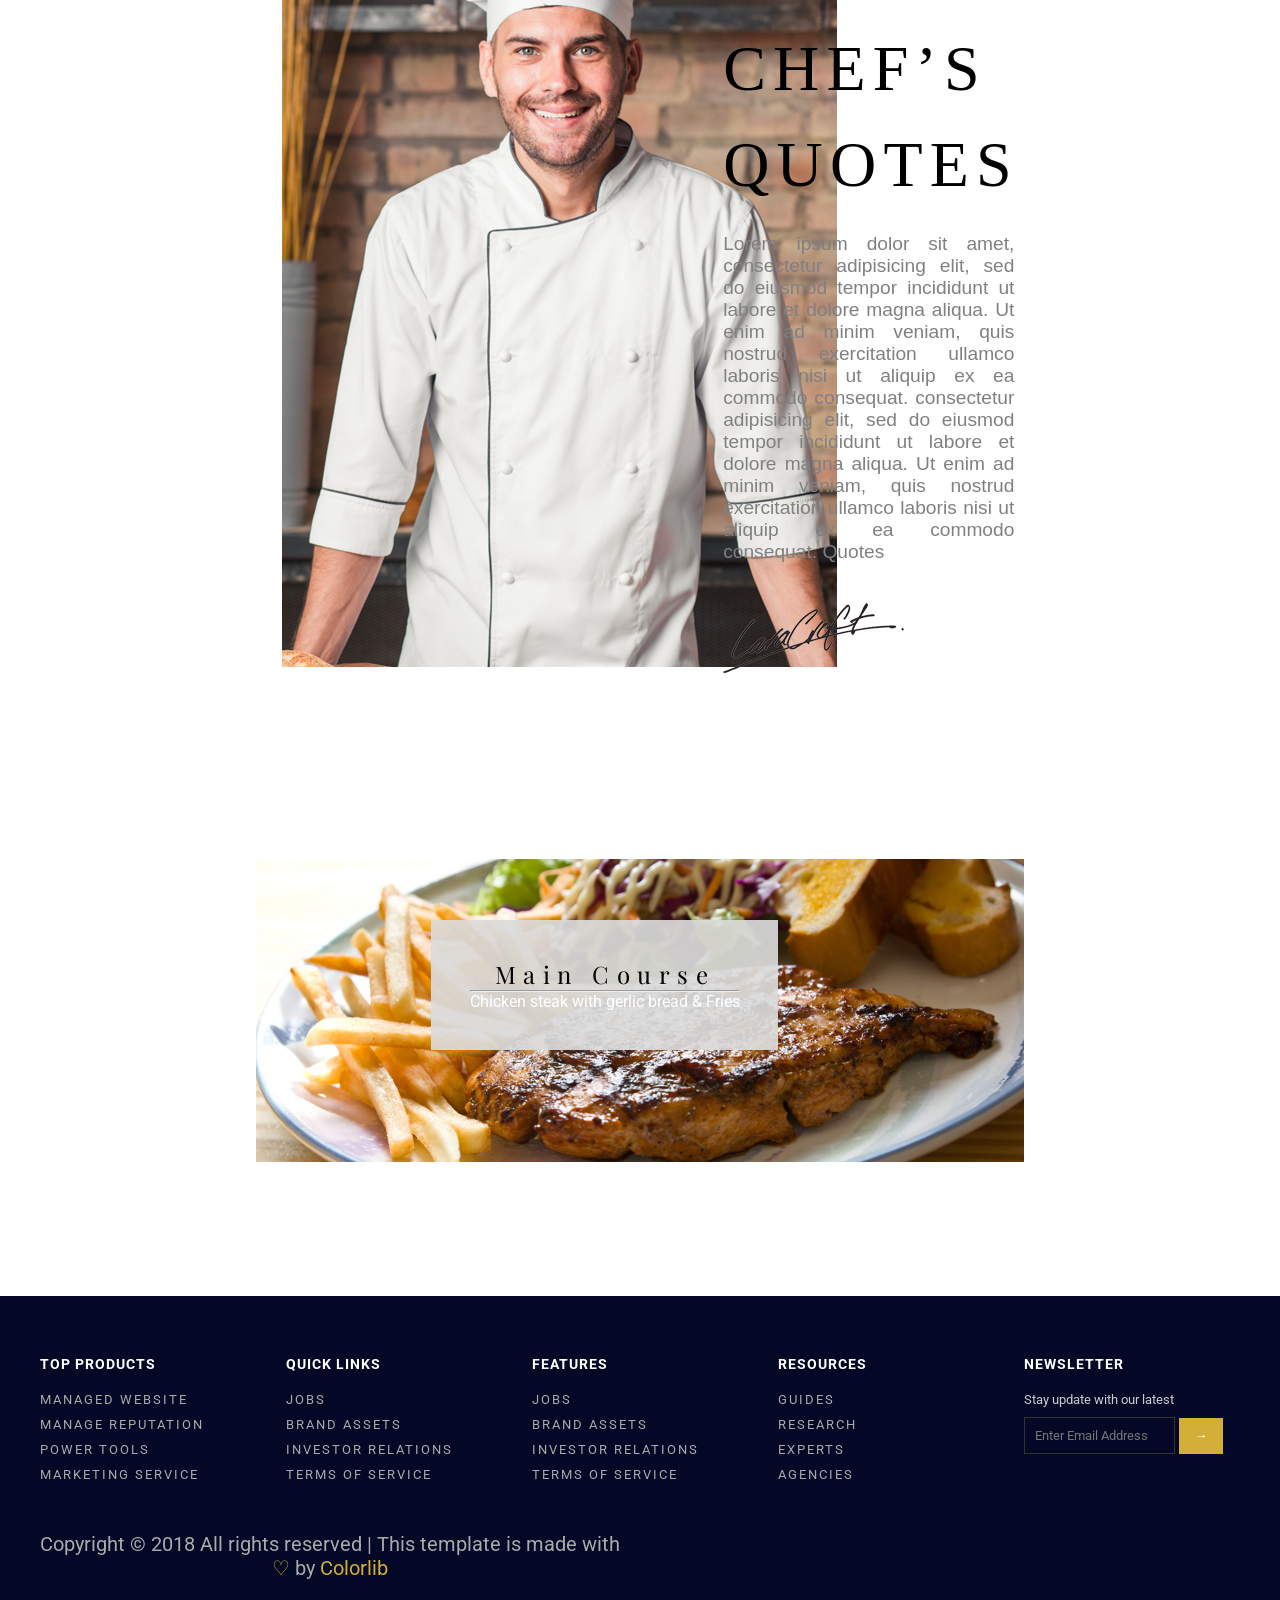
<file: menu.html>
<!DOCTYPE html>
<html lang="en">
<head>
    <meta charset="UTF-8">
    <meta name="viewport" content="width=device-width, initial-scale=1.0">
    <title>Rooftop Restaurant</title>
    <link rel="stylesheet" href="menu.css">
    <link rel="preconnect" href="https://fonts.googleapis.com">
    <link rel="preconnect" href="https://fonts.gstatic.com" crossorigin>
    <link href="https://fonts.googleapis.com/css2?family=Roboto:ital,wght@0,100..900;1,100..900&display=swap" rel="stylesheet">
    <link rel="preconnect" href="https://fonts.googleapis.com">
    <link rel="preconnect" href="https://fonts.gstatic.com" crossorigin>
    <link href="https://fonts.googleapis.com/css2?family=Playfair+Display:ital,wght@0,400..900;1,400..900&display=swap" rel="stylesheet">
</head>
<body>
    <header>
        <ul>
            <li><a href="index.html">Home</a></li>
            <li><a href="menu.html">Menu</a></li>
            <li><a href="about.html">About</a></li>
            <li id="logo"><img src="logo.png" alt=""></li>
            <li><a href="">Pages</a></li>
            <li><a href="">Blog</a></li>
            <li><a href="gallery.html">Gallery</a></li>
        </ul>
    </header>
    <main>
        <section id="section01">
        </section>
        <section id="nomezinho">
             <h1>ROOFTOP</h1>
            <hr>
            <p><a href="index.html" class="nomezinholink">HOME</a>
            <span class="seta">➜</span>
            <a href="menu.html" class="nomezinholink">MENU</a></p>
        </section>
            <div id="alinha">
                <section id="section02">
                    <h1>Daily Food
                        Courses
                        with Drinks</h1>
                        <p>
                            Lorem ipsum dolor sit amet, consectetur adipisicing elit, sed do eiusmod tempor incididunt ut labore et dolore magna aliqua. Ut enim ad minim veniam, quis nostrud exercitation ullamco laboris nisi ut aliquip ex ea commodo consequat.
                        </p>
                        <div id="button">
                            <a href="">See full menu</a>
                        </div>
                </section>
                <section id="section03">
                    <h3>Appetizer</h3>
                    <h4>Ham & Potato Sandwiches ........... $25.00</h4>
                    <p>(French bread baguette, cooked ham, potato salad)</p>
                    <h4>Ham & Potato Sandwiches ........... $25.00</h4>
                    <p>(French bread baguette, cooked ham, potato salad)</p>
    
                    <h3>Main Courses</h3>
                    <h4>Ham & Potato Sandwiches ........... $25.00</h4>
                    <p>(French bread baguette, cooked ham, potato salad)</p>
                    <h4>Ham & Potato Sandwiches ........... $25.00</h4>
                    <p>(French bread baguette, cooked ham, potato salad)</p>
    
                    <h3>Drinks & Juices</h3>
                    <h4>Ham & Potato Sandwiches ........... $25.00</h4>
                    <p>(French bread baguette, cooked ham, potato salad)</p>
                    <h4>Ham & Potato Sandwiches ........... $25.00</h4>
                    <p>(French bread baguette, cooked ham, potato salad)</p>
                </section>
            </div>
        </main>
        <div id="alinha2">
        <section id="section04">
         <img src="chefs-quotes.jpg" id="chef">
         </section>
         <section id="section05">
             <h1>Chef’s
               Quotes
                </h1>
                 <p>
        Lorem ipsum dolor sit amet, consectetur adipisicing elit, sed do eiusmod tempor incididunt ut labore et dolore magna aliqua. Ut enim ad minim veniam, quis nostrud exercitation ullamco laboris nisi ut aliquip ex ea commodo consequat. consectetur adipisicing elit, sed do eiusmod tempor incididunt ut labore et dolore magna aliqua. Ut enim ad minim veniam, quis nostrud exercitation ullamco laboris nisi ut aliquip ex ea commodo consequat. Quotes
                 </p>  
        <img src="signature.png" id="assinatura">
          </section>
            <section id="section06">
                <div id="MainCourse">
                    <h1>Main Course</h1>
                    <hr>
                    <p>Chicken steak with gerlic bread & Fries</p>
                </div>
            </section>


    <footer id="footer">
    <div class="footerquadradão">

        <div class="footer-col">
            <h3>TOP PRODUCTS</h3>
            <ul>
                <li>Managed Website</li>
                <li>Manage Reputation</li>
                <li>Power Tools</li>
                <li>Marketing Service</li>
            </ul>
        </div>

        <div class="footer-col">
            <h3>QUICK LINKS</h3>
            <ul>
                <li>Jobs</li>
                <li>Brand Assets</li>
                <li>Investor Relations</li>
                <li>Terms of Service</li>
            </ul>
        </div>

        <div class="footer-col">
            <h3>FEATURES</h3>
            <ul>
                <li>Jobs</li>
                <li>Brand Assets</li>
                <li>Investor Relations</li>
                <li>Terms of Service</li>
            </ul>
        </div>

        <div class="footer-col">
            <h3>RESOURCES</h3>
            <ul>
                <li>Guides</li>
                <li>Research</li>
                <li>Experts</li>
                <li>Agencies</li>
            </ul>
        </div>

        <div class="footer-col newsletter">
            <h3>NEWSLETTER</h3>
            <p>Stay update with our latest</p>
            <div class="input-box">
                <input type="email" placeholder="Enter Email Address">
                <button>→</button>
            </div>
        </div>

    </div>

    <div class="footer-bottom">
        <p>Copyright © 2018 All rights reserved | This template is made with</p><p id="coracao">♡</p> by <a>Colorlib</a></p>
    </div>
</footer>


</body>
     </html>
</file>
<file: style.css>
*
{
    box-sizing: border-box;
    margin: 0;
    font-family: "Roboto", "sans-serif";    
}


.playfair-display {
    font-family: "Playfair Display", serif;
    font-optical-sizing: auto;;
    font-style: normal;
}

body
{
    height: 670vh;
}

header li
{
    display: inline-block;
    width: 4.5%;
}

header a
{
    color: black;
    text-decoration: none;
}

header a:hover
{
    color: #ad9966;
    transition: 0.45s;
}

header a:active
{
    color:#ad9966;
}

ul
{
    padding: 0;
    font-weight: 400;
    text-transform: uppercase;
    font: 13px; 
    padding: 8px;
    letter-spacing: 2px;

}

header
{
    text-align: center;
    background-color: white;
    position: sticky;
    top: 0;
    z-index: 99;
}

#logo
{
    width: 21%;
    vertical-align: middle;
    padding: 10px;
}

#logo img
{
    width: 66.81px;
    height: 79.38px;
}

#section01
{
    height: 78vh;
    background: url(header-bg.png);
    background-size: contain;
    background-repeat: no-repeat;
    background-position: center;
    position:relative;
}

#desce
{
    position: absolute;
    bottom: 6%;
    left: 50%;
    opacity: 0; 
    transform: translate(-50%);
    animation: desce 2s infinite;
}

@keyframes desce 
{
    from {bottom:6%;
    opacity: 0;}
    to {bottom:0%;
    opacity: 1;}
}

/* Ele só formata o a se tiver dentro de uma div. */
#muitafe1 a
{
 position: fixed;
 top: 47%;
 left: -0.5%;
 z-index: 98;
 transform: rotate(90deg);
 font-size: small;
 text-decoration: none;
 color: #020826;
}

#muitafe2 a
{
 position: fixed;
 top: 47%;
 right: -0.75%;
 z-index: 98;
 transform: rotate(-90deg);
 font-size: small;
 text-decoration: none;
 color: white;
}

#muitafe1 a:hover
{
    transform: rotate(0deg);
    transition: 0.5s;
    color: #ad9966;
}

#muitafe2 a:hover
{
    transform: rotate(0deg);
    transition: 0.5s;
    color: black;
}

#jogarPraDireita
{
    right:100%
}

#nomezinho h1
{
    text-align: center;
    font-family: "Playfair Display", serif;
    letter-spacing: 7.5px;
    font-weight: 150;
}

#nomezinho
{
    position: absolute;
    top: 45%;
    right:40%;
    font-size: 2em;
    color:white;
    font-family: serif;
}

#setadourada
{
    position: fixed;
    right:0;
    top:40%;
}
#setabranca
{
    position: fixed;
    left:0;
    top:40%;
}

#alinha, #alinha2, #alinha3
{
    margin: auto;
    width: 65vw;
    display: flex;
}

#alinha2
{
    margin-top: 10%;
}

#alinha3
{
    margin-top: 2%;
}

#section02, #section06
{
    width: 48%;
    margin-right: 4%;
}

#section02 h1
{
    margin-bottom: 20px;
    font-size: 48px;
    line-height: 1.5;
    letter-spacing: 7.2px;
    text-transform:uppercase;
    font-family: serif;
    font-size: 4em;
    font-weight: 400;
    margin-top: 50%;
}
#section02 p, #section06 p
{
    color: gray;
    text-align: left;
    font-family: sans-serif;
    font-size: larger;
    margin-bottom: 40px;
    margin-right: 30%;
}

#section03, #section05
{  
    width: 60%;
    background-color: rgb(250 ,245 ,240 );
    color: gray;
    font-family: sans-serif;
    text-align: justify;
    padding-top: 3%;
    padding-bottom: 12%;
    
}

#section03 h3
{
    color: black;
    font-family: sans-serif;
    text-align: center;
    margin: 100px;
}

#section03 h4, p
{
    text-align: center;
    margin: 15px;
}

#section04
{
  padding: 40%;
  overflow: hidden;
}
#sushi
{
    position:absolute;
    top: 210%;
    left: 22%;
    z-index: 1;
    width: 30%;
}

#sushi:hover, #massa:hover, #biscoitin:hover, #naosei:hover
{
    filter: brightness(30%);
    transform: scale(1.3px);
    transition: 0.5s;
}
#massa
{
    position: absolute;
    top:250%;
    left: 53.5%;
}

#biscoitin
{
    position: absolute;
    top: 290.5%;
    left: 26%;
    width: 26%;
}

#naosei
{
    position: absolute;
    top: 314.2%;
    left: 53.5%;
}

#button
{
    right:0;
    margin-left: 2%;
    background-color: #ad9966;
    font-size: 1.4em;
    text-decoration: none;
    padding: 10px;
    color:white;
}

#button a 
{
    font-size: 1em;
    text-decoration: none;
    color:white;
}

#button:hover
{
    background-color: white;
    a 
    {
        color: #ad9966;
        transition-duration: 0.45s;
    }

    transition-duration: 0.45s;
}

#butao:hover
{
    color:#ad9966;
    background-color: white;
    transition-duration: 0.45s;

}

#section05
{
    background-color: rgb(250 ,245 ,240 );
    width: 54%;
    padding-bottom: 8%;
    margin-right: 100px;
}

form
{  
    margin: 10%;
}

form textarea
{
    width: 60%;
    height: 100px;

}

.form-container
{
    width: 35%;
    margin: 55%;
}

form input,
form select,
form textarea {
  width: 100%;
  padding: 12px;
  margin-bottom: 10px;
  border: none;
  background: white;
  font-size: 14px;
  margin: 15px;
}

#butao
{
    position: relative;
    right:0;
    margin-left: 2%;
    background-color: black;
    width: 40%;
    height: 10%;
    padding: 10px;
    font-size: 1.4em;
    text-decoration: none;
    color:white;
    border: #ad9966;
}

#section06 h1
{
    margin-bottom: 20px;
    font-size: 48px;
    line-height: 1.5;
    letter-spacing: 7.2px;
    text-transform:uppercase;
    font-family: serif;
    font-size: 4em;
    font-weight: 400;
    margin-top: 20%;
}

#chef
{
    position: absolute;
    top: 495%;
    left: 45%;
}

#section08
{
    width: 80%;
    margin-right: 50%;
}

#section08 h1
{
    margin-bottom: 20px;
    font-size: 48px;
    line-height: 1.5;
    letter-spacing: 7.2px;
    text-transform:uppercase;
    font-family: serif;
    font-size: 4em;
    font-weight: 400;
    margin-top: 20%;
    margin-right: 8%;
}

#section08 p
{
    color: gray;
    text-align: justify;
    font-family: sans-serif;
    font-size: 1.2em;
    margin-bottom: 40px;
    margin-right: 30%;
}

#assinatura
{
    position: absolute;
    top:569%;
    right: 73%;
}

#footer {
    background: #020826;
    color: #ccc;
    padding: 60px 40px;
    font-family: 'Roboto', sans-serif;
}

.footerquadradão {
    display: flex;
    flex-wrap: wrap;
    justify-content: space-between;
}

.footer-col {
    width: 18%;
    min-width: 180px;
}

.footer-col h3 {
    color: white;
    margin-bottom: 20px;
    font-size: 14px;
    letter-spacing: 1px;
}

.footer-col ul {
    list-style: none;
    padding: 0;
}

.footer-col ul li {
    margin-bottom: 10px;
    font-size: 13px;
    cursor: pointer;
    transition: 0.3s;
    color: #aaaaaa;
}

.footer-col ul li:hover {
    color: #d4af37;
}


.newsletter p {
    font-size: 13px;
    margin-bottom: 10px;
    text-align: start;
}

.input-box input {
    padding: 10px;
    border: 1px solid #333;
    background: transparent;
    color: white;
    width: 70%;
}

.input-box button {
    background: #d4af37;
    border: none;
    padding: 10px 15px;
    cursor: pointer;
    color: white;
}

.footer-bottom {
    margin-top: 40px;
    text-align: center;
    font-size: 20px;
    color: #aaa;
    display: inline-block;
}

.footer-bottom a
{
    color:#d4af37;
}

#coracao
{
    color: #d4af37;
    display: inline-block;
}

#alinha4
{
    margin-bottom: 400px;
}

#section09
{
    height: 48vh;
    background: url(callaction-bg.jpg);
    background-size: contain;
    background-repeat: no-repeat;
    background-position: center;
    margin-bottom: 100px;
}

#MainCourse h1
{
    text-align: center;
    font-family: "Playfair Display", serif;
    letter-spacing: 7.5px;
    font-weight: 150;
    color: black;
}

#MainCourse
{
    position: absolute;
    background-color: rgba(220, 220, 220, 0.918);
    padding: 5%;
    top: 620%;
    right: 37%;
    font-size: 1em;
    color:white;
    font-family: serif;
}

#section10 ul
{
    position: relative;
    left: 55%;
    margin-bottom: 60px;
    list-style: none;
}

#section10 h1
{
    position: relative;
    left: 55%;
    font-size: 48px;
    line-height: 1.5;
    letter-spacing: 7.2px;
    text-transform:uppercase;
    font-family: serif;
    font-size: 4em;
    font-weight: 400;
    margin-bottom: 30px;
}
</file>
<file: about.css>
*
{
    box-sizing: border-box;
    margin: 0;
    font-family: "Roboto", "sans-serif";    
}

.playfair-display {
    font-family: "Playfair Display", serif;
    font-optical-sizing: auto;
    font-style: normal;
}

body
{
    height: 360vh;
}

header li
{
    display: inline-block;
    width: 4.5%;
}

header a
{
    color: black;
    text-decoration: none;
}

header a:hover
{
    color: #ad9966;
    transition: 0.45s;
}

header a:active
{
    color:#ad9966;
}

ul
{
    padding: 0;
    font-weight: 400;
    text-transform: uppercase;
    font: 13px; 
    padding: 8px;
    letter-spacing: 2px;

}

header
{
    text-align: center;
    background-color: white;
    position: sticky;
    top: 0;
    z-index: 99;
}

#logo
{
    width: 21%;
    vertical-align: middle;
    padding: 10px;
}

#logo img
{
    width: 66.81px;
    height: 79.38px;
}

#section01
{
    height: 400px;
    background: url(banner-bg.png);
    background-size: contain;
    background-repeat: no-repeat;
    background-position: center;
}

#nomezinho h1
{
    text-align: center;
    font-family: "Playfair Display", serif;
    letter-spacing: 7.5px;
    font-weight: 150;
    margin-bottom: 25px;
}

#nomezinho
{
    position: absolute;
    top: 25%;
    right:40%;
    font-size: 2em;
    color:white;
    font-family: serif;
    text-align: center;
}

.nomezinholink{

    color: white;
    text-decoration: none;
}

#alinha, #alinha2
{
    margin: auto;
    width: 85vw;
    display: flex;
}

#section02 img
{
    position: absolute;
    left: 15%;
    margin-top: 9%;
    width: 35%;
}


#section03
{
    width: 50%;
    position: relative;
    right: -60%;
    margin-right: 30%;
    margin-top: 12%;
}

#section03 h1
{
    margin-bottom: 20px;
    font-size: 48px;
    line-height: 1.5;
    letter-spacing: 7.2px;
    text-transform:uppercase;
    font-family: serif;
    font-size: 4em;
    font-weight: 400;
    margin-top: 20%;
    margin-right: 8%;
}

#section03 p
{
    color: gray;
    text-align: justify;
    font-family: sans-serif;
    font-size: 1.2em;
    margin-bottom: 40px;
    margin-right: 30%;
}

#section04
{
    position: absolute;
    top: 180%;
    left: 10%;
    width: 80vw;
    height: 48vh;
    background: url(callaction-bg.jpg);
    background-size: contain;
    background-repeat: no-repeat;
    background-position: center;
    margin-bottom: 100px;
}

#MainCourse h1
{
    text-align: center;
    font-family: "Playfair Display", serif;
    letter-spacing: 7.5px;
    font-weight: 150;
    color: black;
}

#MainCourse
{
    position: absolute;
    background-color: rgba(220, 220, 220, 0.918);
    padding: 5%;
    top: 25%;
    right: 37%;
    font-size: 1em;
    color:white;
    font-family: serif;
}

#chef
{
    position: absolute;
    top: 130%;
    left: 49%;
}

#section06
{
    width: 50%;
    position: absolute;
    top: 100%;
    right: 10%;
    margin-right: 35%;
    margin-top: 12%;
}

#section06 h1
{
    margin-bottom: 20px;
    font-size: 48px;
    line-height: 1.5;
    letter-spacing: 7.2px;
    text-transform:uppercase;
    font-family: serif;
    font-size: 4em;
    font-weight: 400;
    margin-top: 20%;
    margin-right: 8%;
}

#section06 p
{
    color: gray;
    text-align: justify;
    font-family: sans-serif;
    font-size: 1.2em;
    margin-bottom: 40px;
    margin-right: 30%;
}

#assinatura
{
    position: absolute;
    top:105%;
    right: 77%;
}

#footer {
    position: absolute;
    top: 345%;
    width: 100%;
    background: #020826;
    color: #ccc;
    padding: 160px 400px;
    font-family: 'Roboto', sans-serif;
}

.footerquadradão {
    display: flex;
    flex-wrap: wrap;
    justify-content: space-between;
}

.footer-col {
    width: 18%;
    min-width: 180px;
}

.footer-col h3 {
    color: white;
    margin-bottom: 20px;
    font-size: 14px;
    letter-spacing: 1px;
}

.footer-col ul {
    list-style: none;
    padding: 0;
}

.footer-col ul li {
    margin-bottom: 20px;
    font-size: 13px;
    cursor: pointer;
    transition: 0.3s;
    color: #aaaaaa;
}

.footer-col ul li:hover {
    color: #d4af37;
}


.newsletter p {
    font-size: 13px;
    margin-bottom: 10px;
    text-align: start;
}

.input-box input {
    padding: 10px;
    border: 1px solid #333;
    background: transparent;
    color: white;
    width: 70%;
}

.input-box button {
    background: #d4af37;
    border: none;
    padding: 10px 15px;
    cursor: pointer;
    color: white;
}

.footer-bottom {
    margin-top: 40px;
    text-align: center;
    font-size: 20px;
    color: #aaa;
    display: inline-block;
}

.footer-bottom a
{
    color:#d4af37;
}

#coracao
{
    color: #d4af37;
    display: inline-block;
}
</file>
<file: gallery.css>
*
{
    box-sizing: border-box;
    margin: 0;
    font-family: "Roboto", "sans-serif";    
}

.playfair-display {
    font-family: "Playfair Display", serif;
    font-optical-sizing: auto;
    font-style: normal;
}

body
{
    height: 190vh;
}

header li
{
    display: inline-block;
    width: 4.5%;
}

header a
{
    color: black;
    text-decoration: none;
}

header a:hover
{
    color: #ad9966;
    transition: 0.45s;
}

header a:active
{
    color:#ad9966;
}

ul
{
    padding: 0;
    font-weight: 400;
    text-transform: uppercase;
    font: 13px; 
    padding: 8px;
    letter-spacing: 2px;

}

header
{
    text-align: center;
    background-color: white;
    position: sticky;
    top: 0;
    z-index: 99;
}

#logo
{
    width: 21%;
    vertical-align: middle;
    padding: 10px;
}

#logo img
{
    width: 66.81px;
    height: 79.38px;
}

#section01
{
    height: 400px;
    background: url(banner-bg.png);
    background-size: contain;
    background-repeat: no-repeat;
    background-position: center;
}

#nomezinho h1
{
    text-align: center;
    font-family: "Playfair Display", serif;
    letter-spacing: 7.5px;
    font-weight: 150;
    margin-bottom: 25px;
}

#nomezinho
{
    position: absolute;
    top: 25%;
    right:34%;
    font-size: 2em;
    color:white;
    font-family: serif;
    text-align: center;
}

.nomezinholink{

    color: white;
    text-decoration: none;
}

#section02
{
  padding: 40%;
  overflow: hidden;
}
#sushi
{
    position:absolute;
    top: 70%;
    left: 22%;
    z-index: 1;
    width: 30%;
}

#sushi:hover, #massa:hover, #biscoitin:hover, #naosei:hover
{
    filter: brightness(30%);
    transform: scale(1.3px);
    transition: 0.5s;
}
#massa
{
    position: absolute;
    top:110%;
    left: 53.5%;
}

#biscoitin
{
    position: absolute;
    top: 162.5%;
    left: 26%;
    width: 26%;
}

#naosei
{
    position: absolute;
    top: 174.2%;
    left: 53.5%;
}

#footer {
    background: #020826;
    color: #ccc;
    padding: 60px 40px;
    font-family: 'Roboto', sans-serif;
    position: absolute;
    bottom: -200%;
    width: 100vw;
}

.footerquadradão {
    display: flex;
    flex-wrap: wrap;
    justify-content: space-between;
}

.footer-col {
    width: 18%;
    min-width: 180px;
}

.footer-col h3 {
    color: white;
    margin-bottom: 20px;
    font-size: 14px;
    letter-spacing: 1px;
}

.footer-col ul {
    list-style: none;
    padding: 0;
}

.footer-col ul li {
    margin-bottom: 10px;
    font-size: 13px;
    cursor: pointer;
    transition: 0.3s;
    color: #aaaaaa;
}

.footer-col ul li:hover {
    color: #d4af37;
}


.newsletter p {
    font-size: 13px;
    margin-bottom: 10px;
    text-align: start;
}

.input-box input {
    padding: 10px;
    border: 1px solid #333;
    background: transparent;
    color: white;
    width: 70%;
}

.input-box button {
    background: #d4af37;
    border: none;
    padding: 10px 15px;
    cursor: pointer;
    color: white;
}

.footer-bottom {
    margin-top: 40px;
    text-align: center;
    font-size: 20px;
    color: #aaa;
    display: inline-block;
}

.footer-bottom a
{
    color:#d4af37;
}

#coracao
{
    color: #d4af37;
    display: inline-block;
}
</file>
<file: menu.css>
*
{
    box-sizing: border-box;
    margin: 0;
    font-family: "Roboto", "sans-serif";    
}

.playfair-display {
    font-family: "Playfair Display", serif;
    font-optical-sizing: auto;
    font-style: normal;
}

body
{
    height: 150vh;
}

header li
{
    display: inline-block;
    width: 4.5%;
}

header a
{
    color: black;
    text-decoration: none;
}

header a:hover
{
    color: #ad9966;
    transition: 0.45s;
}

header a:active
{
    color:#ad9966;
}

ul
{
    padding: 0;
    font-weight: 400;
    text-transform: uppercase;
    font: 13px; 
    padding: 8px;
    letter-spacing: 2px;

}

header
{
    text-align: center;
    background-color: white;
    position: sticky;
    top: 0;
    z-index: 99;
}

#logo
{
    width: 21%;
    vertical-align: middle;
    padding: 10px;
}

#logo img
{
    width: 66.81px;
    height: 79.38px;
}

#section01
{
    height: 400px;
    background: url(banner-bg.png);
    background-size: contain;
    background-repeat: no-repeat;
    background-position: center;
}

#nomezinho h1
{
    text-align: center;
    font-family: "Playfair Display", serif;
    letter-spacing: 7.5px;
    font-weight: 150;
    margin-bottom: 25px;
}

#nomezinho
{
    position: absolute;
    top: 25%;
    right:40%;
    font-size: 2em;
    color:white;
    font-family: serif;
    text-align: center;
}

.nomezinholink{

    color: white;
    text-decoration: none;
}

#alinha, #alinha2
{
    margin: auto;
    width: 65vw;
    display: flex;
}


#section02
{
    width: 48%;
    margin-right: 4%;
}

#section02 h1
{
    margin-bottom: 20px;
    font-size: 48px;
    line-height: 1.5;
    letter-spacing: 7.2px;
    text-transform:uppercase;
    font-family: serif;
    font-size: 4em;
    font-weight: 400;
    margin-top: 50%;
}
#section02 p
{
    color: gray;
    text-align: center;
    font-family: sans-serif;
    font-size: larger;
    margin-bottom: 40px;
    margin-right: 30%;
}

#section03
{  
    width: 60%;
    background-color: rgb(250 ,245 ,240 );
    color: gray;
    font-family: sans-serif;
    text-align: center;
    padding-top: 3%;
    padding-bottom: 12%;   
}

#section03 h3
{
    color: black;
    font-family: sans-serif;
    text-align: center;
    margin: 100px;
}

#button
{
    right:0;
    margin-left: 2%;
    background-color: #ad9966;
    font-size: 1.4em;
    text-decoration: none;
    width: 40%;
    height: 5%;
    text-align: center;
    padding-top: 2.5%;
    color:white;
}

#button a 
{
    font-size: 1em;
    text-decoration: none;
    color:white;
}

#button:hover
{
    background-color: white;
    a 
    {
        color: #ad9966;
        transition-duration: 0.45s;
    }

    transition-duration: 0.45s;
}

#section04
{
    position: absolute;
    left: 22%;
    top: 163%;
}
#section05 h1
{
    margin-bottom: 20px;
    font-size: 48px;
    line-height: 1.5;
    letter-spacing: 7.2px;
    text-transform:uppercase;
    font-family: serif;
    font-size: 4em;
    font-weight: 400;
    margin-top: 20%;
}

#chef
{
    position: absolute;
    top: 108%;
    left: 21%;
}

#section05
{
    position: relative;
    right: -60%;
    width: 80%;
    margin-right: 50%;
}

#section05 h1
{
    margin-bottom: 20px;
    font-size: 48px;
    line-height: 1.5;
    letter-spacing: 7.2px;
    text-transform:uppercase;
    font-family: serif;
    font-size: 4em;
    font-weight: 400;
    margin-top: 20%;
    margin-right: 8%;
}

#section05 p
{
    color: gray;
    text-align: justify;
    font-family: sans-serif;
    font-size: 1.2em;
    margin-bottom: 40px;
    margin-right: 30%;
}

#assinatura
{
    position: relative;
}

#section06
{
    height:100vh;
    background: url(callaction-bg.jpg);
    background-size: contain;
    background-repeat: no-repeat;
    background-position: center;
    position:absolute;
    top:240%;
    left: 20%;
    margin-bottom: 100px;
    width:60%;
}

#MainCourse h1
{
    text-align: center;
    font-family: "Playfair Display", serif;
    letter-spacing: 7.5px;
    font-weight: 150;
    color: black;
}

#MainCourse
{
    position: absolute;
    background-color: rgba(220, 220, 220, 0.918);
    padding: 5%;
    top: 40%;
    right: 32%;
    font-size: 1em;
    color:white;
    font-family: serif;
}

#footer {
    background: #020826;
    color: #ccc;
    padding: 60px 40px;
    font-family: 'Roboto', sans-serif;
    position: absolute;
    bottom: -260%;
    left:0%;
    width: 100%;
    margin-top: 50px;
}

.footerquadradão {
    display: flex;
    flex-wrap:nowrap;
    justify-content: space-between;
}

.footer-col {
    width: 18%;
    min-width: 180px;
}

.footer-col h3 {
    color: white;
    margin-bottom: 20px;
    font-size: 14px;
    letter-spacing: 1px;
}

.footer-col ul {
    list-style: none;
    padding: 0;
}

.footer-col ul li {
    margin-bottom: 10px;
    font-size: 13px;
    cursor: pointer;
    transition: 0.3s;
    color: #aaaaaa;
}

.footer-col ul li:hover {
    color: #d4af37;
}


.newsletter p {
    font-size: 13px;
    margin-bottom: 10px;
    text-align: start;
}

.input-box input {
    padding: 10px;
    border: 1px solid #333;
    background: transparent;
    color: white;
    width: 70%;
}

.input-box button {
    background: #d4af37;
    border: none;
    padding: 10px 15px;
    cursor: pointer;
    color: white;
}

.footer-bottom {
    margin-top: 40px;
    text-align: center;
    font-size: 20px;
    color: #aaa;
    display: inline-block;
}

.footer-bottom a
{
    color:#d4af37;
}

#coracao
{
    color: #d4af37;
    display: inline-block;
}
</file>
